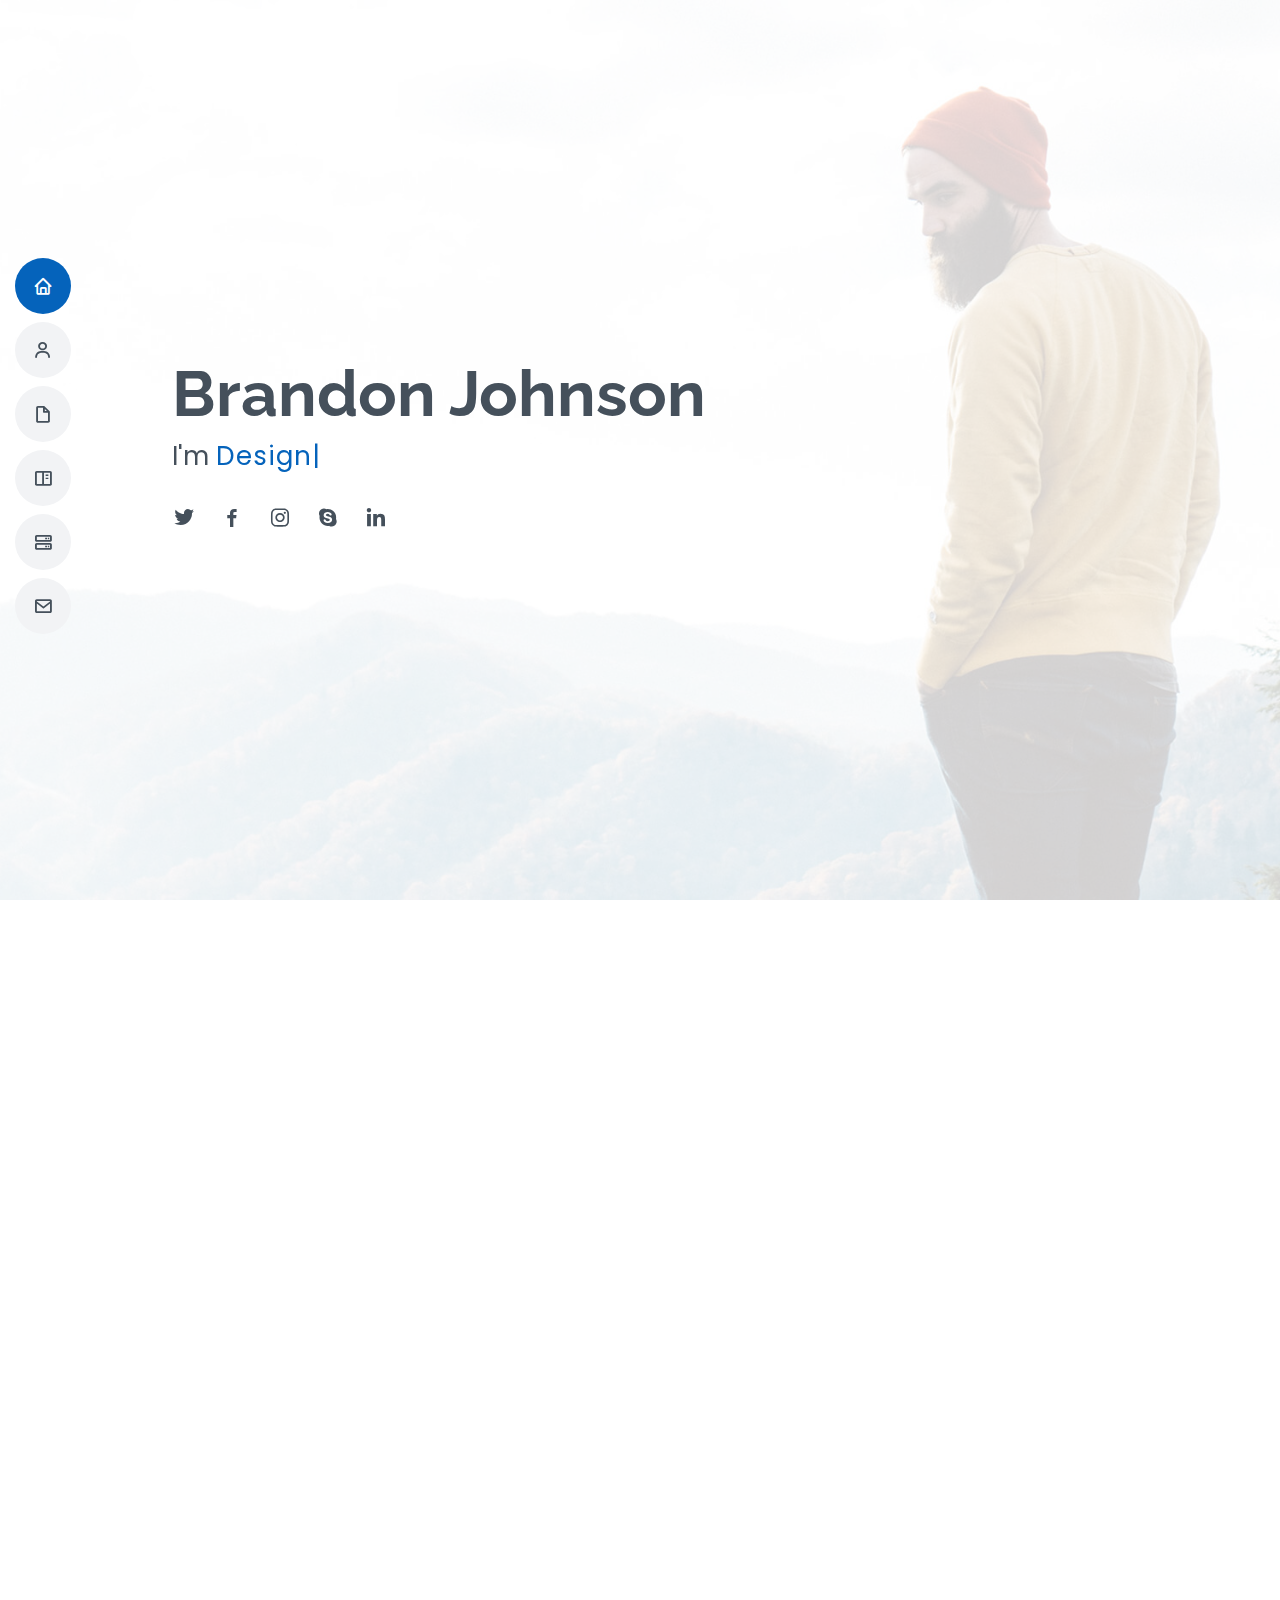
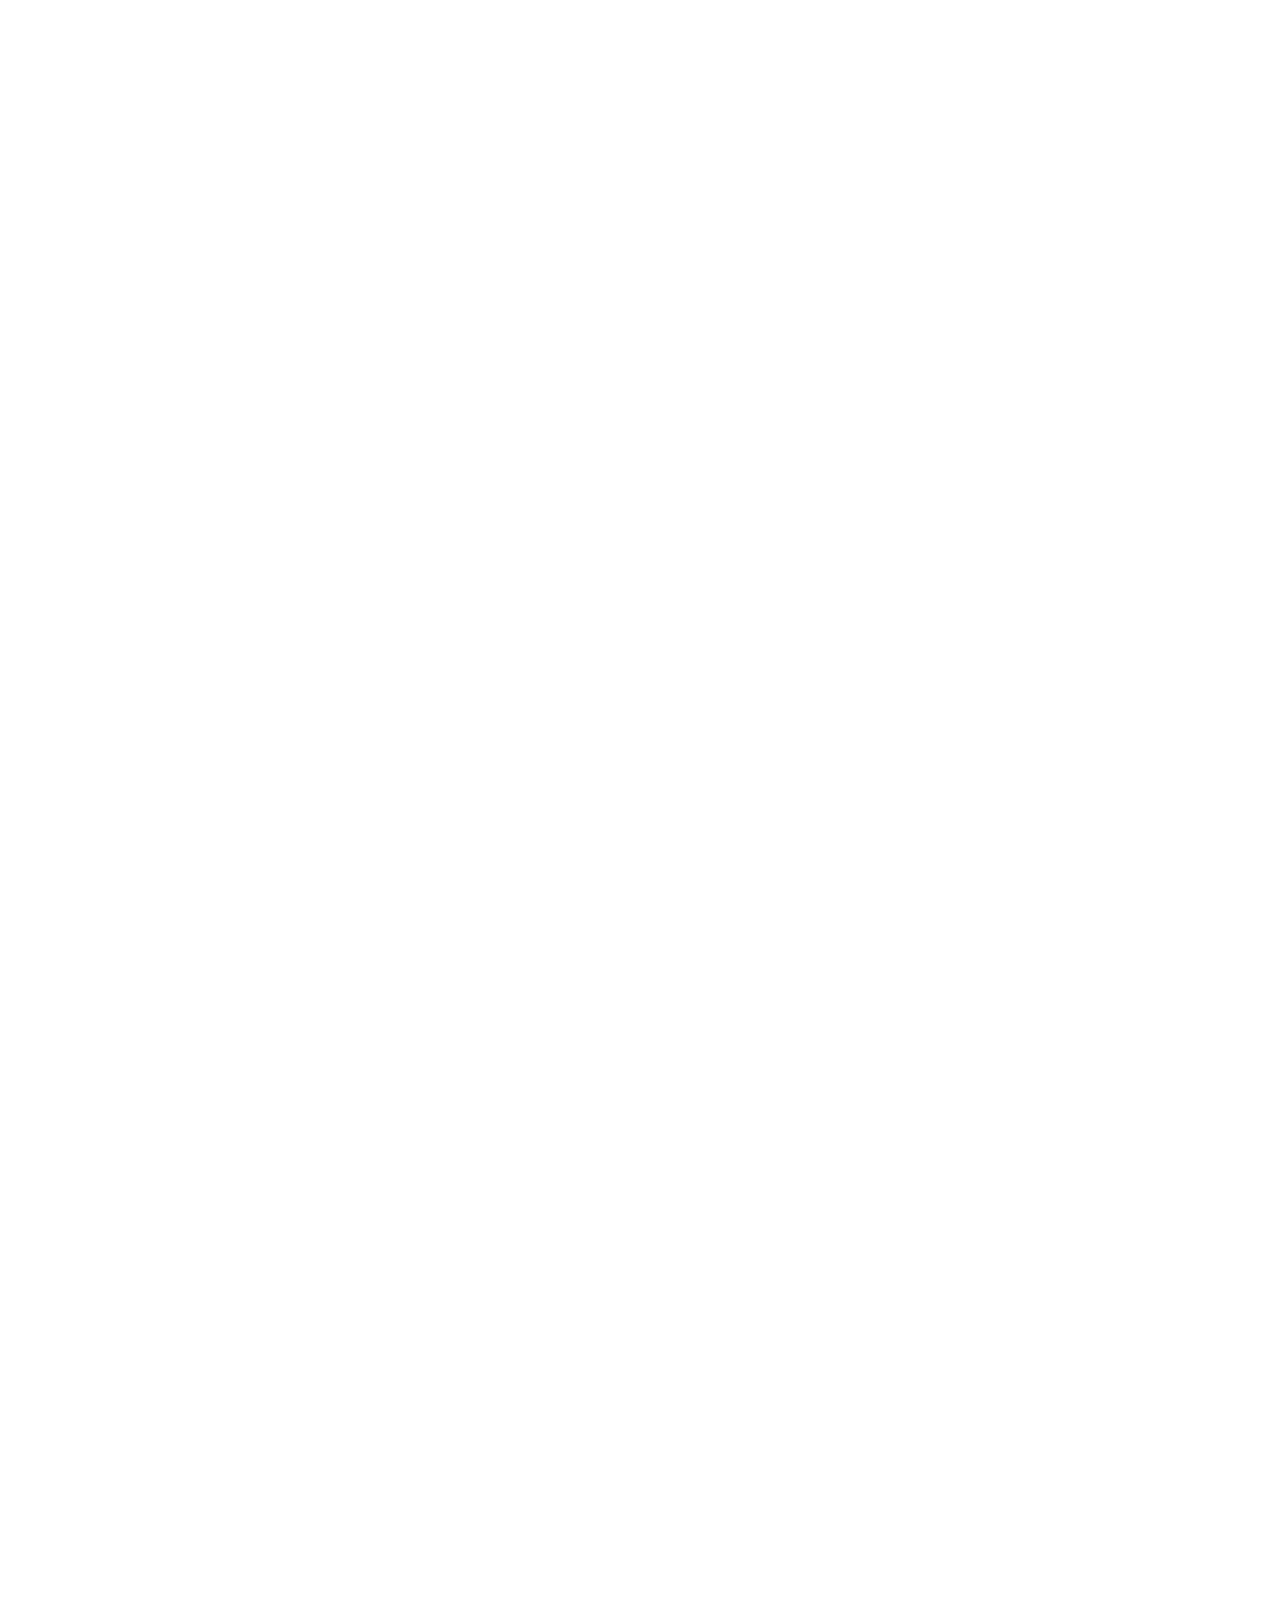
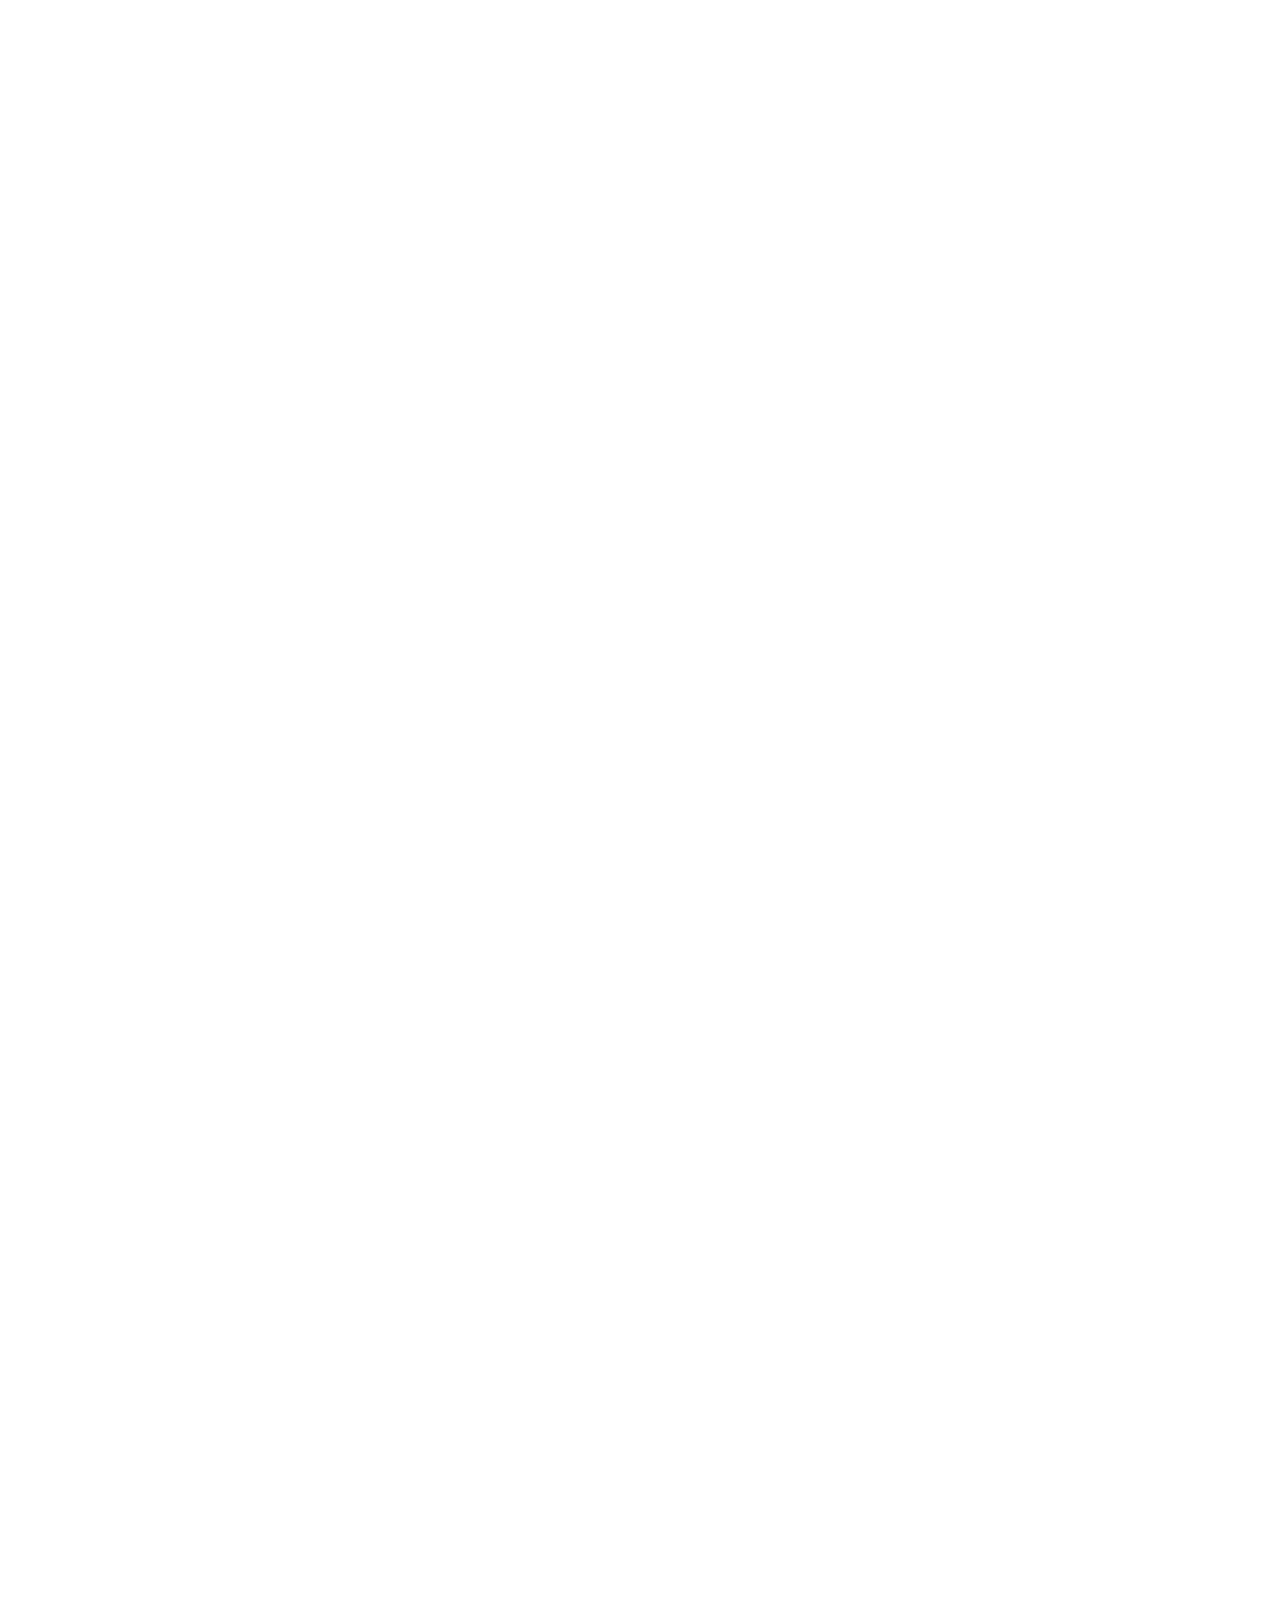
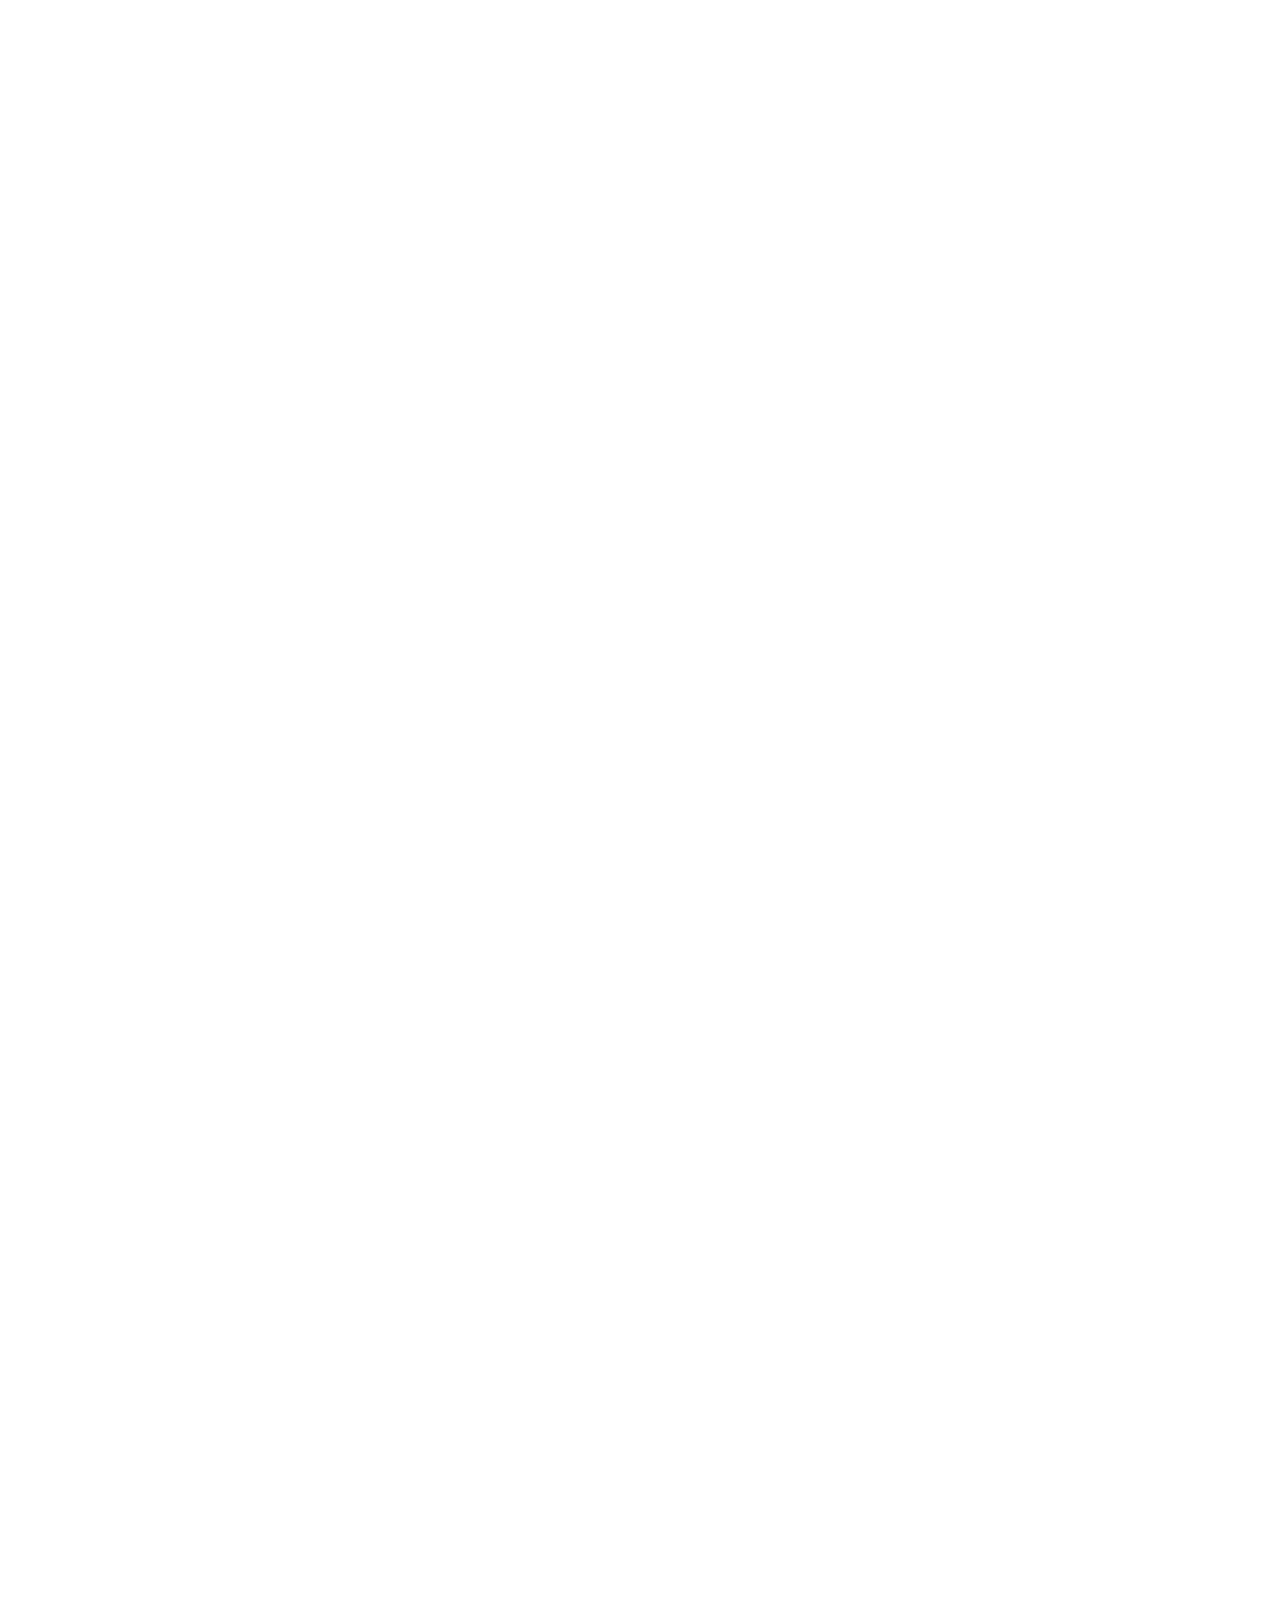
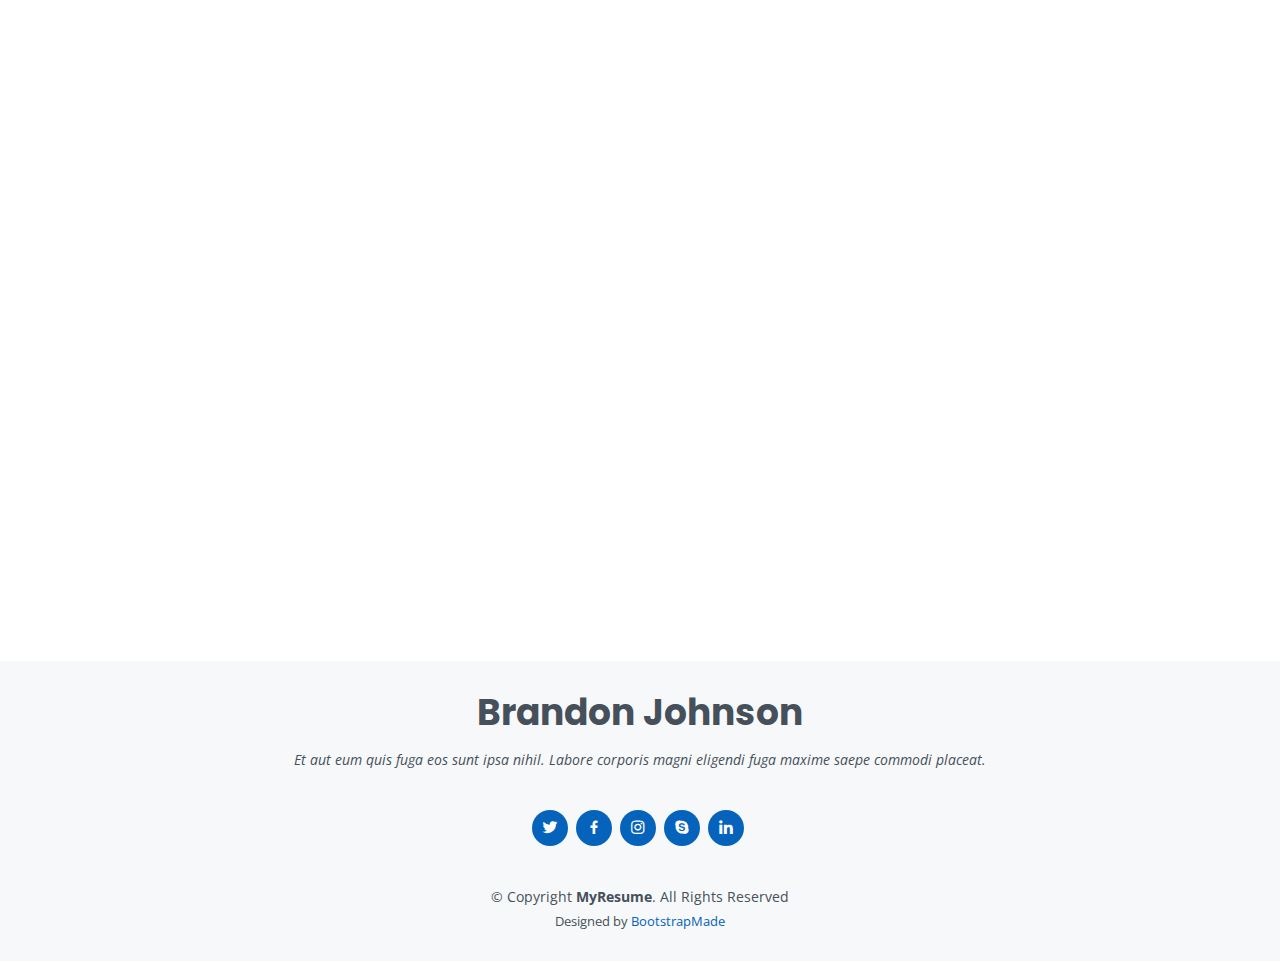
<file: MyResume/index.html>
<!DOCTYPE html>
<html lang="en">

<head>
  <meta charset="utf-8">
  <meta content="width=device-width, initial-scale=1.0" name="viewport">

  <title>MyResume Bootstrap Template - Index</title>
  <meta content="" name="description">
  <meta content="" name="keywords">

  <!-- Favicons -->
  <link href="assets/img/favicon.png" rel="icon">
  <link href="assets/img/apple-touch-icon.png" rel="apple-touch-icon">

  <!-- Google Fonts -->
  <link href="https://fonts.googleapis.com/css?family=Open+Sans:300,300i,400,400i,600,600i,700,700i|Raleway:300,300i,400,400i,500,500i,600,600i,700,700i|Poppins:300,300i,400,400i,500,500i,600,600i,700,700i" rel="stylesheet">

  <!-- Vendor CSS Files -->
  <link href="assets/vendor/aos/aos.css" rel="stylesheet">
  <link href="assets/vendor/bootstrap/css/bootstrap.min.css" rel="stylesheet">
  <link href="assets/vendor/bootstrap-icons/bootstrap-icons.css" rel="stylesheet">
  <link href="assets/vendor/boxicons/css/boxicons.min.css" rel="stylesheet">
  <link href="assets/vendor/glightbox/css/glightbox.min.css" rel="stylesheet">
  <link href="assets/vendor/swiper/swiper-bundle.min.css" rel="stylesheet">

  <!-- Template Main CSS File -->
  <link href="assets/css/style.css" rel="stylesheet">

  <!-- =======================================================
  * Template Name: MyResume - v4.7.0
  * Template URL: https://bootstrapmade.com/free-html-bootstrap-template-my-resume/
  * Author: BootstrapMade.com
  * License: https://bootstrapmade.com/license/
  ======================================================== -->
</head>

<body>

  <!-- ======= Mobile nav toggle button ======= -->
  <!-- <button type="button" class="mobile-nav-toggle d-xl-none"><i class="bi bi-list mobile-nav-toggle"></i></button> -->
  <i class="bi bi-list mobile-nav-toggle d-xl-none"></i>
  <!-- ======= Header ======= -->
  <header id="header" class="d-flex flex-column justify-content-center">

    <nav id="navbar" class="navbar nav-menu">
      <ul>
        <li><a href="#hero" class="nav-link scrollto active"><i class="bx bx-home"></i> <span>Home</span></a></li>
        <li><a href="#about" class="nav-link scrollto"><i class="bx bx-user"></i> <span>About</span></a></li>
        <li><a href="#resume" class="nav-link scrollto"><i class="bx bx-file-blank"></i> <span>Resume</span></a></li>
        <li><a href="#portfolio" class="nav-link scrollto"><i class="bx bx-book-content"></i> <span>Portfolio</span></a></li>
        <li><a href="#services" class="nav-link scrollto"><i class="bx bx-server"></i> <span>Services</span></a></li>
        <li><a href="#contact" class="nav-link scrollto"><i class="bx bx-envelope"></i> <span>Contact</span></a></li>
      </ul>
    </nav><!-- .nav-menu -->

  </header><!-- End Header -->

  <!-- ======= Hero Section ======= -->
  <section id="hero" class="d-flex flex-column justify-content-center">
    <div class="container" data-aos="zoom-in" data-aos-delay="100">
      <h1>Brandon Johnson</h1>
      <p>I'm <span class="typed" data-typed-items="Designer, Developer, Freelancer, Photographer"></span></p>
      <div class="social-links">
        <a href="#" class="twitter"><i class="bx bxl-twitter"></i></a>
        <a href="#" class="facebook"><i class="bx bxl-facebook"></i></a>
        <a href="#" class="instagram"><i class="bx bxl-instagram"></i></a>
        <a href="#" class="google-plus"><i class="bx bxl-skype"></i></a>
        <a href="#" class="linkedin"><i class="bx bxl-linkedin"></i></a>
      </div>
    </div>
  </section><!-- End Hero -->

  <main id="main">

    <!-- ======= About Section ======= -->
    <section id="about" class="about">
      <div class="container" data-aos="fade-up">

        <div class="section-title">
          <h2>About</h2>
          <p>Magnam dolores commodi suscipit. Necessitatibus eius consequatur ex aliquid fuga eum quidem. Sit sint consectetur velit. Quisquam quos quisquam cupiditate. Et nemo qui impedit suscipit alias ea. Quia fugiat sit in iste officiis commodi quidem hic quas.</p>
        </div>

        <div class="row">
          <div class="col-lg-4">
            <img src="assets/img/profile-img.jpg" class="img-fluid" alt="">
          </div>
          <div class="col-lg-8 pt-4 pt-lg-0 content">
            <h3>UI/UX Designer &amp; Web Developer.</h3>
            <p class="fst-italic">
              Lorem ipsum dolor sit amet, consectetur adipiscing elit, sed do eiusmod tempor incididunt ut labore et dolore
              magna aliqua.
            </p>
            <div class="row">
              <div class="col-lg-6">
                <ul>
                  <li><i class="bi bi-chevron-right"></i> <strong>Birthday:</strong> <span>1 May 1995</span></li>
                  <li><i class="bi bi-chevron-right"></i> <strong>Website:</strong> <span>www.example.com</span></li>
                  <li><i class="bi bi-chevron-right"></i> <strong>Phone:</strong> <span>+123 456 7890</span></li>
                  <li><i class="bi bi-chevron-right"></i> <strong>City:</strong> <span>New York, USA</span></li>
                </ul>
              </div>
              <div class="col-lg-6">
                <ul>
                  <li><i class="bi bi-chevron-right"></i> <strong>Age:</strong> <span>30</span></li>
                  <li><i class="bi bi-chevron-right"></i> <strong>Degree:</strong> <span>Master</span></li>
                  <li><i class="bi bi-chevron-right"></i> <strong>PhEmailone:</strong> <span>email@example.com</span></li>
                  <li><i class="bi bi-chevron-right"></i> <strong>Freelance:</strong> <span>Available</span></li>
                </ul>
              </div>
            </div>
            <p>
              Officiis eligendi itaque labore et dolorum mollitia officiis optio vero. Quisquam sunt adipisci omnis et ut. Nulla accusantium dolor incidunt officia tempore. Et eius omnis.
              Cupiditate ut dicta maxime officiis quidem quia. Sed et consectetur qui quia repellendus itaque neque. Aliquid amet quidem ut quaerat cupiditate. Ab et eum qui repellendus omnis culpa magni laudantium dolores.
            </p>
          </div>
        </div>

      </div>
    </section><!-- End About Section -->

    <!-- ======= Facts Section ======= -->
    <section id="facts" class="facts">
      <div class="container" data-aos="fade-up">

        <div class="section-title">
          <h2>Facts</h2>
          <p>Magnam dolores commodi suscipit. Necessitatibus eius consequatur ex aliquid fuga eum quidem. Sit sint consectetur velit. Quisquam quos quisquam cupiditate. Et nemo qui impedit suscipit alias ea. Quia fugiat sit in iste officiis commodi quidem hic quas.</p>
        </div>

        <div class="row">

          <div class="col-lg-3 col-md-6">
            <div class="count-box">
              <i class="bi bi-emoji-smile"></i>
              <span data-purecounter-start="0" data-purecounter-end="232" data-purecounter-duration="1" class="purecounter"></span>
              <p>Happy Clients</p>
            </div>
          </div>

          <div class="col-lg-3 col-md-6 mt-5 mt-md-0">
            <div class="count-box">
              <i class="bi bi-journal-richtext"></i>
              <span data-purecounter-start="0" data-purecounter-end="521" data-purecounter-duration="1" class="purecounter"></span>
              <p>Projects</p>
            </div>
          </div>

          <div class="col-lg-3 col-md-6 mt-5 mt-lg-0">
            <div class="count-box">
              <i class="bi bi-headset"></i>
              <span data-purecounter-start="0" data-purecounter-end="1463" data-purecounter-duration="1" class="purecounter"></span>
              <p>Hours Of Support</p>
            </div>
          </div>

          <div class="col-lg-3 col-md-6 mt-5 mt-lg-0">
            <div class="count-box">
              <i class="bi bi-award"></i>
              <span data-purecounter-start="0" data-purecounter-end="25" data-purecounter-duration="1" class="purecounter"></span>
              <p>Awards</p>
            </div>
          </div>

        </div>

      </div>
    </section><!-- End Facts Section -->

    <!-- ======= Skills Section ======= -->
    <section id="skills" class="skills section-bg">
      <div class="container" data-aos="fade-up">

        <div class="section-title">
          <h2>Skills</h2>
          <p>Magnam dolores commodi suscipit. Necessitatibus eius consequatur ex aliquid fuga eum quidem. Sit sint consectetur velit. Quisquam quos quisquam cupiditate. Et nemo qui impedit suscipit alias ea. Quia fugiat sit in iste officiis commodi quidem hic quas.</p>
        </div>

        <div class="row skills-content">

          <div class="col-lg-6">

            <div class="progress">
              <span class="skill">HTML <i class="val">100%</i></span>
              <div class="progress-bar-wrap">
                <div class="progress-bar" role="progressbar" aria-valuenow="100" aria-valuemin="0" aria-valuemax="100"></div>
              </div>
            </div>

            <div class="progress">
              <span class="skill">CSS <i class="val">90%</i></span>
              <div class="progress-bar-wrap">
                <div class="progress-bar" role="progressbar" aria-valuenow="90" aria-valuemin="0" aria-valuemax="100"></div>
              </div>
            </div>

            <div class="progress">
              <span class="skill">JavaScript <i class="val">75%</i></span>
              <div class="progress-bar-wrap">
                <div class="progress-bar" role="progressbar" aria-valuenow="75" aria-valuemin="0" aria-valuemax="100"></div>
              </div>
            </div>

          </div>

          <div class="col-lg-6">

            <div class="progress">
              <span class="skill">PHP <i class="val">80%</i></span>
              <div class="progress-bar-wrap">
                <div class="progress-bar" role="progressbar" aria-valuenow="80" aria-valuemin="0" aria-valuemax="100"></div>
              </div>
            </div>

            <div class="progress">
              <span class="skill">WordPress/CMS <i class="val">90%</i></span>
              <div class="progress-bar-wrap">
                <div class="progress-bar" role="progressbar" aria-valuenow="90" aria-valuemin="0" aria-valuemax="100"></div>
              </div>
            </div>

            <div class="progress">
              <span class="skill">Photoshop <i class="val">55%</i></span>
              <div class="progress-bar-wrap">
                <div class="progress-bar" role="progressbar" aria-valuenow="55" aria-valuemin="0" aria-valuemax="100"></div>
              </div>
            </div>

          </div>

        </div>

      </div>
    </section><!-- End Skills Section -->

    <!-- ======= Resume Section ======= -->
    <section id="resume" class="resume">
      <div class="container" data-aos="fade-up">

        <div class="section-title">
          <h2>Resume</h2>
          <p>Magnam dolores commodi suscipit. Necessitatibus eius consequatur ex aliquid fuga eum quidem. Sit sint consectetur velit. Quisquam quos quisquam cupiditate. Et nemo qui impedit suscipit alias ea. Quia fugiat sit in iste officiis commodi quidem hic quas.</p>
        </div>

        <div class="row">
          <div class="col-lg-6">
            <h3 class="resume-title">Sumary</h3>
            <div class="resume-item pb-0">
              <h4>Brandon Johnson</h4>
              <p><em>Innovative and deadline-driven Graphic Designer with 3+ years of experience designing and developing user-centered digital/print marketing material from initial concept to final, polished deliverable.</em></p>
              <ul>
                <li>Portland par 127,Orlando, FL</li>
                <li>(123) 456-7891</li>
                <li>alice.barkley@example.com</li>
              </ul>
            </div>

            <h3 class="resume-title">Education</h3>
            <div class="resume-item">
              <h4>Master of Fine Arts &amp; Graphic Design</h4>
              <h5>2015 - 2016</h5>
              <p><em>Rochester Institute of Technology, Rochester, NY</em></p>
              <p>Qui deserunt veniam. Et sed aliquam labore tempore sed quisquam iusto autem sit. Ea vero voluptatum qui ut dignissimos deleniti nerada porti sand markend</p>
            </div>
            <div class="resume-item">
              <h4>Bachelor of Fine Arts &amp; Graphic Design</h4>
              <h5>2010 - 2014</h5>
              <p><em>Rochester Institute of Technology, Rochester, NY</em></p>
              <p>Quia nobis sequi est occaecati aut. Repudiandae et iusto quae reiciendis et quis Eius vel ratione eius unde vitae rerum voluptates asperiores voluptatem Earum molestiae consequatur neque etlon sader mart dila</p>
            </div>
          </div>
          <div class="col-lg-6">
            <h3 class="resume-title">Professional Experience</h3>
            <div class="resume-item">
              <h4>Senior graphic design specialist</h4>
              <h5>2019 - Present</h5>
              <p><em>Experion, New York, NY </em></p>
              <ul>
                <li>Lead in the design, development, and implementation of the graphic, layout, and production communication materials</li>
                <li>Delegate tasks to the 7 members of the design team and provide counsel on all aspects of the project. </li>
                <li>Supervise the assessment of all graphic materials in order to ensure quality and accuracy of the design</li>
                <li>Oversee the efficient use of production project budgets ranging from $2,000 - $25,000</li>
              </ul>
            </div>
            <div class="resume-item">
              <h4>Graphic design specialist</h4>
              <h5>2017 - 2018</h5>
              <p><em>Stepping Stone Advertising, New York, NY</em></p>
              <ul>
                <li>Developed numerous marketing programs (logos, brochures,infographics, presentations, and advertisements).</li>
                <li>Managed up to 5 projects or tasks at a given time while under pressure</li>
                <li>Recommended and consulted with clients on the most appropriate graphic design</li>
                <li>Created 4+ design presentations and proposals a month for clients and account managers</li>
              </ul>
            </div>
          </div>
        </div>

      </div>
    </section><!-- End Resume Section -->

    <!-- ======= Portfolio Section ======= -->
    <section id="portfolio" class="portfolio section-bg">
      <div class="container" data-aos="fade-up">

        <div class="section-title">
          <h2>Portfolio</h2>
          <p>Magnam dolores commodi suscipit. Necessitatibus eius consequatur ex aliquid fuga eum quidem. Sit sint consectetur velit. Quisquam quos quisquam cupiditate. Et nemo qui impedit suscipit alias ea. Quia fugiat sit in iste officiis commodi quidem hic quas.</p>
        </div>

        <div class="row">
          <div class="col-lg-12 d-flex justify-content-center" data-aos="fade-up" data-aos-delay="100">
            <ul id="portfolio-flters">
              <li data-filter="*" class="filter-active">All</li>
              <li data-filter=".filter-app">App</li>
              <li data-filter=".filter-card">Card</li>
              <li data-filter=".filter-web">Web</li>
            </ul>
          </div>
        </div>

        <div class="row portfolio-container" data-aos="fade-up" data-aos-delay="200">

          <div class="col-lg-4 col-md-6 portfolio-item filter-app">
            <div class="portfolio-wrap">
              <img src="assets/img/portfolio/portfolio-1.jpg" class="img-fluid" alt="">
              <div class="portfolio-info">
                <h4>App 1</h4>
                <p>App</p>
                <div class="portfolio-links">
                  <a href="assets/img/portfolio/portfolio-1.jpg" data-gallery="portfolioGallery" class="portfolio-lightbox" title="App 1"><i class="bx bx-plus"></i></a>
                  <a href="portfolio-details.html" class="portfolio-details-lightbox" data-glightbox="type: external" title="Portfolio Details"><i class="bx bx-link"></i></a>
                </div>
              </div>
            </div>
          </div>

          <div class="col-lg-4 col-md-6 portfolio-item filter-web">
            <div class="portfolio-wrap">
              <img src="assets/img/portfolio/portfolio-2.jpg" class="img-fluid" alt="">
              <div class="portfolio-info">
                <h4>Web 3</h4>
                <p>Web</p>
                <div class="portfolio-links">
                  <a href="assets/img/portfolio/portfolio-2.jpg" data-gallery="portfolioGallery" class="portfolio-lightbox" title="Web 3"><i class="bx bx-plus"></i></a>
                  <a href="portfolio-details.html" class="portfolio-details-lightbox" data-glightbox="type: external" title="Portfolio Details"><i class="bx bx-link"></i></a>
                </div>
              </div>
            </div>
          </div>

          <div class="col-lg-4 col-md-6 portfolio-item filter-app">
            <div class="portfolio-wrap">
              <img src="assets/img/portfolio/portfolio-3.jpg" class="img-fluid" alt="">
              <div class="portfolio-info">
                <h4>App 2</h4>
                <p>App</p>
                <div class="portfolio-links">
                  <a href="assets/img/portfolio/portfolio-3.jpg" data-gallery="portfolioGallery" class="portfolio-lightbox" title="App 2"><i class="bx bx-plus"></i></a>
                  <a href="portfolio-details.html" class="portfolio-details-lightbox" data-glightbox="type: external" title="Portfolio Details"><i class="bx bx-link"></i></a>
                </div>
              </div>
            </div>
          </div>

          <div class="col-lg-4 col-md-6 portfolio-item filter-card">
            <div class="portfolio-wrap">
              <img src="assets/img/portfolio/portfolio-4.jpg" class="img-fluid" alt="">
              <div class="portfolio-info">
                <h4>Card 2</h4>
                <p>Card</p>
                <div class="portfolio-links">
                  <a href="assets/img/portfolio/portfolio-4.jpg" data-gallery="portfolioGallery" class="portfolio-lightbox" title="Card 2"><i class="bx bx-plus"></i></a>
                  <a href="portfolio-details.html" class="portfolio-details-lightbox" data-glightbox="type: external" title="Portfolio Details"><i class="bx bx-link"></i></a>
                </div>
              </div>
            </div>
          </div>

          <div class="col-lg-4 col-md-6 portfolio-item filter-web">
            <div class="portfolio-wrap">
              <img src="assets/img/portfolio/portfolio-5.jpg" class="img-fluid" alt="">
              <div class="portfolio-info">
                <h4>Web 2</h4>
                <p>Web</p>
                <div class="portfolio-links">
                  <a href="assets/img/portfolio/portfolio-5.jpg" data-gallery="portfolioGallery" class="portfolio-lightbox" title="Web 2"><i class="bx bx-plus"></i></a>
                  <a href="portfolio-details.html" class="portfolio-details-lightbox" data-glightbox="type: external" title="Portfolio Details"><i class="bx bx-link"></i></a>
                </div>
              </div>
            </div>
          </div>

          <div class="col-lg-4 col-md-6 portfolio-item filter-app">
            <div class="portfolio-wrap">
              <img src="assets/img/portfolio/portfolio-6.jpg" class="img-fluid" alt="">
              <div class="portfolio-info">
                <h4>App 3</h4>
                <p>App</p>
                <div class="portfolio-links">
                  <a href="assets/img/portfolio/portfolio-6.jpg" data-gallery="portfolioGallery" class="portfolio-lightbox" title="App 3"><i class="bx bx-plus"></i></a>
                  <a href="portfolio-details.html" class="portfolio-details-lightbox" data-glightbox="type: external" title="Portfolio Details"><i class="bx bx-link"></i></a>
                </div>
              </div>
            </div>
          </div>

          <div class="col-lg-4 col-md-6 portfolio-item filter-card">
            <div class="portfolio-wrap">
              <img src="assets/img/portfolio/portfolio-7.jpg" class="img-fluid" alt="">
              <div class="portfolio-info">
                <h4>Card 1</h4>
                <p>Card</p>
                <div class="portfolio-links">
                  <a href="assets/img/portfolio/portfolio-7.jpg" data-gallery="portfolioGallery" class="portfolio-lightbox" title="Card 1"><i class="bx bx-plus"></i></a>
                  <a href="portfolio-details.html" class="portfolio-details-lightbox" data-glightbox="type: external" title="Portfolio Details"><i class="bx bx-link"></i></a>
                </div>
              </div>
            </div>
          </div>

          <div class="col-lg-4 col-md-6 portfolio-item filter-card">
            <div class="portfolio-wrap">
              <img src="assets/img/portfolio/portfolio-8.jpg" class="img-fluid" alt="">
              <div class="portfolio-info">
                <h4>Card 3</h4>
                <p>Card</p>
                <div class="portfolio-links">
                  <a href="assets/img/portfolio/portfolio-8.jpg" data-gallery="portfolioGallery" class="portfolio-lightbox" title="Card 3"><i class="bx bx-plus"></i></a>
                  <a href="portfolio-details.html" class="portfolio-details-lightbox" data-glightbox="type: external" title="Portfolio Details"><i class="bx bx-link"></i></a>
                </div>
              </div>
            </div>
          </div>

          <div class="col-lg-4 col-md-6 portfolio-item filter-web">
            <div class="portfolio-wrap">
              <img src="assets/img/portfolio/portfolio-9.jpg" class="img-fluid" alt="">
              <div class="portfolio-info">
                <h4>Web 3</h4>
                <p>Web</p>
                <div class="portfolio-links">
                  <a href="assets/img/portfolio/portfolio-9.jpg" data-gallery="portfolioGallery" class="portfolio-lightbox" title="Web 3"><i class="bx bx-plus"></i></a>
                  <a href="portfolio-details.html" class="portfolio-details-lightbox" data-glightbox="type: external" title="Portfolio Details"><i class="bx bx-link"></i></a>
                </div>
              </div>
            </div>
          </div>

        </div>

      </div>
    </section><!-- End Portfolio Section -->

    <!-- ======= Services Section ======= -->
    <section id="services" class="services">
      <div class="container" data-aos="fade-up">

        <div class="section-title">
          <h2>Services</h2>
          <p>Magnam dolores commodi suscipit. Necessitatibus eius consequatur ex aliquid fuga eum quidem. Sit sint consectetur velit. Quisquam quos quisquam cupiditate. Et nemo qui impedit suscipit alias ea. Quia fugiat sit in iste officiis commodi quidem hic quas.</p>
        </div>

        <div class="row">

          <div class="col-lg-4 col-md-6 d-flex align-items-stretch" data-aos="zoom-in" data-aos-delay="100">
            <div class="icon-box iconbox-blue">
              <div class="icon">
                <svg width="100" height="100" viewBox="0 0 600 600" xmlns="http://www.w3.org/2000/svg">
                  <path stroke="none" stroke-width="0" fill="#f5f5f5" d="M300,521.0016835830174C376.1290562159157,517.8887921683347,466.0731472004068,529.7835943286574,510.70327084640275,468.03025145048787C554.3714126377745,407.6079735673963,508.03601936045806,328.9844924480964,491.2728898941984,256.3432110539036C474.5976632858925,184.082847569629,479.9380746630129,96.60480741107993,416.23090153303,58.64404602377083C348.86323505073057,18.502131276798302,261.93793281208167,40.57373210992963,193.5410806939664,78.93577620505333C130.42746243093433,114.334589627462,98.30271207620316,179.96522072025542,76.75703585869454,249.04625023123273C51.97151888228291,328.5150500222984,13.704378332031375,421.85034740162234,66.52175969318436,486.19268352777647C119.04800174914682,550.1803526380478,217.28368757567262,524.383925680826,300,521.0016835830174"></path>
                </svg>
                <i class="bx bxl-dribbble"></i>
              </div>
              <h4><a href="">Lorem Ipsum</a></h4>
              <p>Voluptatum deleniti atque corrupti quos dolores et quas molestias excepturi</p>
            </div>
          </div>

          <div class="col-lg-4 col-md-6 d-flex align-items-stretch mt-4 mt-md-0" data-aos="zoom-in" data-aos-delay="200">
            <div class="icon-box iconbox-orange ">
              <div class="icon">
                <svg width="100" height="100" viewBox="0 0 600 600" xmlns="http://www.w3.org/2000/svg">
                  <path stroke="none" stroke-width="0" fill="#f5f5f5" d="M300,582.0697525312426C382.5290701553225,586.8405444964366,449.9789794690241,525.3245884688669,502.5850820975895,461.55621195738473C556.606425686781,396.0723002908107,615.8543463187945,314.28637112970534,586.6730223649479,234.56875336149918C558.9533121215079,158.8439757836574,454.9685369536778,164.00468322053177,381.49747125262974,130.76875717737553C312.15926192815925,99.40240125094834,248.97055460311594,18.661163978235184,179.8680185752513,50.54337015887873C110.5421016452524,82.52863877960104,119.82277516462835,180.83849132639028,109.12597500060166,256.43424936330496C100.08760227029461,320.3096726198365,92.17705696193138,384.0621239912766,124.79988738764834,439.7174275375508C164.83382741302287,508.01625554203684,220.96474134820875,577.5009287672846,300,582.0697525312426"></path>
                </svg>
                <i class="bx bx-file"></i>
              </div>
              <h4><a href="">Sed Perspiciatis</a></h4>
              <p>Duis aute irure dolor in reprehenderit in voluptate velit esse cillum dolore</p>
            </div>
          </div>

          <div class="col-lg-4 col-md-6 d-flex align-items-stretch mt-4 mt-lg-0" data-aos="zoom-in" data-aos-delay="300">
            <div class="icon-box iconbox-pink">
              <div class="icon">
                <svg width="100" height="100" viewBox="0 0 600 600" xmlns="http://www.w3.org/2000/svg">
                  <path stroke="none" stroke-width="0" fill="#f5f5f5" d="M300,541.5067337569781C382.14930387511276,545.0595476570109,479.8736841581634,548.3450877840088,526.4010558755058,480.5488172755941C571.5218469581645,414.80211281144784,517.5187510058486,332.0715597781072,496.52539010469104,255.14436215662573C477.37192572678356,184.95920475031193,473.57363656557914,105.61284051026155,413.0603344069578,65.22779650032875C343.27470386102294,18.654635553484475,251.2091493199835,5.337323636656869,175.0934190732945,40.62881213300186C97.87086631185822,76.43348514350839,51.98124368387456,156.15599469081315,36.44837278890362,239.84606092416172C21.716077023791087,319.22268207091537,43.775223500013084,401.1760424656574,96.891909868211,461.97329694683043C147.22146801428983,519.5804099606455,223.5754009179313,538.201503339737,300,541.5067337569781"></path>
                </svg>
                <i class="bx bx-tachometer"></i>
              </div>
              <h4><a href="">Magni Dolores</a></h4>
              <p>Excepteur sint occaecat cupidatat non proident, sunt in culpa qui officia</p>
            </div>
          </div>

          <div class="col-lg-4 col-md-6 d-flex align-items-stretch mt-4" data-aos="zoom-in" data-aos-delay="100">
            <div class="icon-box iconbox-yellow">
              <div class="icon">
                <svg width="100" height="100" viewBox="0 0 600 600" xmlns="http://www.w3.org/2000/svg">
                  <path stroke="none" stroke-width="0" fill="#f5f5f5" d="M300,503.46388370962813C374.79870501325706,506.71871716319447,464.8034551963731,527.1746412648533,510.4981551193396,467.86667711651364C555.9287308511215,408.9015244558933,512.6030010748507,327.5744911775523,490.211057578863,256.5855673507754C471.097692560561,195.9906835881958,447.69079081568157,138.11976852964426,395.19560036434837,102.3242989838813C329.3053358748298,57.3949838291264,248.02791733380457,8.279543830951368,175.87071277845988,42.242879143198664C103.41431057327972,76.34704239035025,93.79494320519305,170.9812938413882,81.28167332365135,250.07896920659033C70.17666984294237,320.27484674793965,64.84698225790005,396.69656628748305,111.28512138212992,450.4950937839243C156.20124167950087,502.5303643271138,231.32542653798444,500.4755392045468,300,503.46388370962813"></path>
                </svg>
                <i class="bx bx-layer"></i>
              </div>
              <h4><a href="">Nemo Enim</a></h4>
              <p>At vero eos et accusamus et iusto odio dignissimos ducimus qui blanditiis</p>
            </div>
          </div>

          <div class="col-lg-4 col-md-6 d-flex align-items-stretch mt-4" data-aos="zoom-in" data-aos-delay="200">
            <div class="icon-box iconbox-red">
              <div class="icon">
                <svg width="100" height="100" viewBox="0 0 600 600" xmlns="http://www.w3.org/2000/svg">
                  <path stroke="none" stroke-width="0" fill="#f5f5f5" d="M300,532.3542879108572C369.38199826031484,532.3153073249985,429.10787420159085,491.63046689027357,474.5244479745417,439.17860296908856C522.8885846962883,383.3225815378663,569.1668002868075,314.3205725914397,550.7432151929288,242.7694973846089C532.6665558377875,172.5657663291529,456.2379748765914,142.6223662098291,390.3689995646985,112.34683881706744C326.66090330228417,83.06452184765237,258.84405631176094,53.51806209861945,193.32584062364296,78.48882559362697C121.61183558270385,105.82097193414197,62.805066853699245,167.19869350419734,48.57481801355237,242.6138429142374C34.843463184063346,315.3850353017275,76.69343916112496,383.4422959591041,125.22947124332185,439.3748458443577C170.7312796277747,491.8107796887764,230.57421082200815,532.3932930995766,300,532.3542879108572"></path>
                </svg>
                <i class="bx bx-slideshow"></i>
              </div>
              <h4><a href="">Dele Cardo</a></h4>
              <p>Quis consequatur saepe eligendi voluptatem consequatur dolor consequuntur</p>
            </div>
          </div>

          <div class="col-lg-4 col-md-6 d-flex align-items-stretch mt-4" data-aos="zoom-in" data-aos-delay="300">
            <div class="icon-box iconbox-teal">
              <div class="icon">
                <svg width="100" height="100" viewBox="0 0 600 600" xmlns="http://www.w3.org/2000/svg">
                  <path stroke="none" stroke-width="0" fill="#f5f5f5" d="M300,566.797414625762C385.7384707136149,576.1784315230908,478.7894351017131,552.8928747891023,531.9192734346935,484.94944893311C584.6109503024035,417.5663521118492,582.489472248146,322.67544863468447,553.9536738515405,242.03673114598146C529.1557734026468,171.96086150256528,465.24506316201064,127.66468636344209,395.9583748389544,100.7403814666027C334.2173773831606,76.7482773500951,269.4350130405921,84.62216499799875,207.1952322260088,107.2889140133804C132.92018162631612,134.33871894543012,41.79353780512637,160.00259165414826,22.644507872594943,236.69541883565114C3.319112789854554,314.0945973066697,72.72355303640163,379.243833228382,124.04198916343866,440.3218312028393C172.9286146004772,498.5055451809895,224.45579914871206,558.5317968840102,300,566.797414625762"></path>
                </svg>
                <i class="bx bx-arch"></i>
              </div>
              <h4><a href="">Divera Don</a></h4>
              <p>Modi nostrum vel laborum. Porro fugit error sit minus sapiente sit aspernatur</p>
            </div>
          </div>

        </div>

      </div>
    </section><!-- End Services Section -->

    <!-- ======= Testimonials Section ======= -->
    <section id="testimonials" class="testimonials section-bg">
      <div class="container" data-aos="fade-up">

        <div class="section-title">
          <h2>Testimonials</h2>
        </div>

        <div class="testimonials-slider swiper" data-aos="fade-up" data-aos-delay="100">
          <div class="swiper-wrapper">

            <div class="swiper-slide">
              <div class="testimonial-item">
                <img src="assets/img/testimonials/testimonials-1.jpg" class="testimonial-img" alt="">
                <h3>Saul Goodman</h3>
                <h4>Ceo &amp; Founder</h4>
                <p>
                  <i class="bx bxs-quote-alt-left quote-icon-left"></i>
                  Proin iaculis purus consequat sem cure digni ssim donec porttitora entum suscipit rhoncus. Accusantium quam, ultricies eget id, aliquam eget nibh et. Maecen aliquam, risus at semper.
                  <i class="bx bxs-quote-alt-right quote-icon-right"></i>
                </p>
              </div>
            </div><!-- End testimonial item -->

            <div class="swiper-slide">
              <div class="testimonial-item">
                <img src="assets/img/testimonials/testimonials-2.jpg" class="testimonial-img" alt="">
                <h3>Sara Wilsson</h3>
                <h4>Designer</h4>
                <p>
                  <i class="bx bxs-quote-alt-left quote-icon-left"></i>
                  Export tempor illum tamen malis malis eram quae irure esse labore quem cillum quid cillum eram malis quorum velit fore eram velit sunt aliqua noster fugiat irure amet legam anim culpa.
                  <i class="bx bxs-quote-alt-right quote-icon-right"></i>
                </p>
              </div>
            </div><!-- End testimonial item -->

            <div class="swiper-slide">
              <div class="testimonial-item">
                <img src="assets/img/testimonials/testimonials-3.jpg" class="testimonial-img" alt="">
                <h3>Jena Karlis</h3>
                <h4>Store Owner</h4>
                <p>
                  <i class="bx bxs-quote-alt-left quote-icon-left"></i>
                  Enim nisi quem export duis labore cillum quae magna enim sint quorum nulla quem veniam duis minim tempor labore quem eram duis noster aute amet eram fore quis sint minim.
                  <i class="bx bxs-quote-alt-right quote-icon-right"></i>
                </p>
              </div>
            </div><!-- End testimonial item -->

            <div class="swiper-slide">
              <div class="testimonial-item">
                <img src="assets/img/testimonials/testimonials-4.jpg" class="testimonial-img" alt="">
                <h3>Matt Brandon</h3>
                <h4>Freelancer</h4>
                <p>
                  <i class="bx bxs-quote-alt-left quote-icon-left"></i>
                  Fugiat enim eram quae cillum dolore dolor amet nulla culpa multos export minim fugiat minim velit minim dolor enim duis veniam ipsum anim magna sunt elit fore quem dolore labore illum veniam.
                  <i class="bx bxs-quote-alt-right quote-icon-right"></i>
                </p>
              </div>
            </div><!-- End testimonial item -->

            <div class="swiper-slide">
              <div class="testimonial-item">
                <img src="assets/img/testimonials/testimonials-5.jpg" class="testimonial-img" alt="">
                <h3>John Larson</h3>
                <h4>Entrepreneur</h4>
                <p>
                  <i class="bx bxs-quote-alt-left quote-icon-left"></i>
                  Quis quorum aliqua sint quem legam fore sunt eram irure aliqua veniam tempor noster veniam enim culpa labore duis sunt culpa nulla illum cillum fugiat legam esse veniam culpa fore nisi cillum quid.
                  <i class="bx bxs-quote-alt-right quote-icon-right"></i>
                </p>
              </div>
            </div><!-- End testimonial item -->

          </div>
          <div class="swiper-pagination"></div>
        </div>

      </div>
    </section><!-- End Testimonials Section -->

    <!-- ======= Contact Section ======= -->
    <section id="contact" class="contact">
      <div class="container" data-aos="fade-up">

        <div class="section-title">
          <h2>Contact</h2>
        </div>

        <div class="row mt-1">

          <div class="col-lg-4">
            <div class="info">
              <div class="address">
                <i class="bi bi-geo-alt"></i>
                <h4>Location:</h4>
                <p>A108 Adam Street, New York, NY 535022</p>
              </div>

              <div class="email">
                <i class="bi bi-envelope"></i>
                <h4>Email:</h4>
                <p>info@example.com</p>
              </div>

              <div class="phone">
                <i class="bi bi-phone"></i>
                <h4>Call:</h4>
                <p>+1 5589 55488 55s</p>
              </div>

            </div>

          </div>

          <div class="col-lg-8 mt-5 mt-lg-0">

            <form action="forms/contact.php" method="post" role="form" class="php-email-form">
              <div class="row">
                <div class="col-md-6 form-group">
                  <input type="text" name="name" class="form-control" id="name" placeholder="Your Name" required>
                </div>
                <div class="col-md-6 form-group mt-3 mt-md-0">
                  <input type="email" class="form-control" name="email" id="email" placeholder="Your Email" required>
                </div>
              </div>
              <div class="form-group mt-3">
                <input type="text" class="form-control" name="subject" id="subject" placeholder="Subject" required>
              </div>
              <div class="form-group mt-3">
                <textarea class="form-control" name="message" rows="5" placeholder="Message" required></textarea>
              </div>
              <div class="my-3">
                <div class="loading">Loading</div>
                <div class="error-message"></div>
                <div class="sent-message">Your message has been sent. Thank you!</div>
              </div>
              <div class="text-center"><button type="submit">Send Message</button></div>
            </form>

          </div>

        </div>

      </div>
    </section><!-- End Contact Section -->

  </main><!-- End #main -->

  <!-- ======= Footer ======= -->
  <footer id="footer">
    <div class="container">
      <h3>Brandon Johnson</h3>
      <p>Et aut eum quis fuga eos sunt ipsa nihil. Labore corporis magni eligendi fuga maxime saepe commodi placeat.</p>
      <div class="social-links">
        <a href="#" class="twitter"><i class="bx bxl-twitter"></i></a>
        <a href="#" class="facebook"><i class="bx bxl-facebook"></i></a>
        <a href="#" class="instagram"><i class="bx bxl-instagram"></i></a>
        <a href="#" class="google-plus"><i class="bx bxl-skype"></i></a>
        <a href="#" class="linkedin"><i class="bx bxl-linkedin"></i></a>
      </div>
      <div class="copyright">
        &copy; Copyright <strong><span>MyResume</span></strong>. All Rights Reserved
      </div>
      <div class="credits">
        <!-- All the links in the footer should remain intact. -->
        <!-- You can delete the links only if you purchased the pro version. -->
        <!-- Licensing information: [license-url] -->
        <!-- Purchase the pro version with working PHP/AJAX contact form: https://bootstrapmade.com/free-html-bootstrap-template-my-resume/ -->
        Designed by <a href="https://bootstrapmade.com/">BootstrapMade</a>
      </div>
    </div>
  </footer><!-- End Footer -->

  <div id="preloader"></div>
  <a href="#" class="back-to-top d-flex align-items-center justify-content-center"><i class="bi bi-arrow-up-short"></i></a>

  <!-- Vendor JS Files -->
  <script src="assets/vendor/purecounter/purecounter.js"></script>
  <script src="assets/vendor/aos/aos.js"></script>
  <script src="assets/vendor/bootstrap/js/bootstrap.bundle.min.js"></script>
  <script src="assets/vendor/glightbox/js/glightbox.min.js"></script>
  <script src="assets/vendor/isotope-layout/isotope.pkgd.min.js"></script>
  <script src="assets/vendor/swiper/swiper-bundle.min.js"></script>
  <script src="assets/vendor/typed.js/typed.min.js"></script>
  <script src="assets/vendor/waypoints/noframework.waypoints.js"></script>
  <script src="assets/vendor/php-email-form/validate.js"></script>

  <!-- Template Main JS File -->
  <script src="assets/js/main.js"></script>

</body>

</html>
</file>
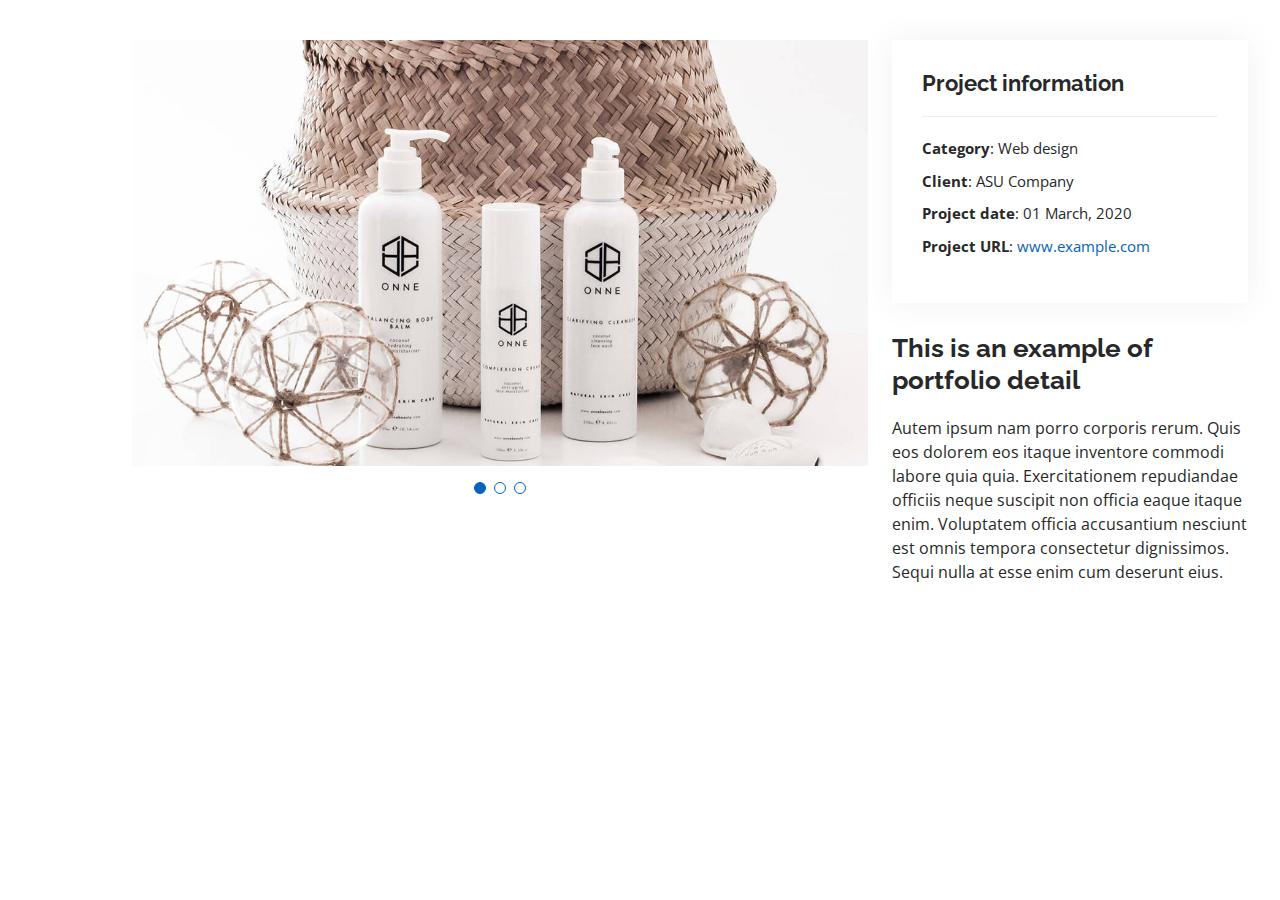
<file: MyResume/portfolio-details.html>
<!DOCTYPE html>
<html lang="en">

<head>
  <meta charset="utf-8">
  <meta content="width=device-width, initial-scale=1.0" name="viewport">

  <title>Portfolio Details - Personal Bootstrap Template</title>
  <meta content="" name="description">
  <meta content="" name="keywords">

  <!-- Favicons -->
  <link href="assets/img/favicon.png" rel="icon">
  <link href="assets/img/apple-touch-icon.png" rel="apple-touch-icon">

  <!-- Google Fonts -->
  <link href="https://fonts.googleapis.com/css?family=Open+Sans:300,300i,400,400i,600,600i,700,700i|Raleway:300,300i,400,400i,500,500i,600,600i,700,700i|Poppins:300,300i,400,400i,500,500i,600,600i,700,700i" rel="stylesheet">

  <!-- Vendor CSS Files -->
  <link href="assets/vendor/aos/aos.css" rel="stylesheet">
  <link href="assets/vendor/bootstrap/css/bootstrap.min.css" rel="stylesheet">
  <link href="assets/vendor/bootstrap-icons/bootstrap-icons.css" rel="stylesheet">
  <link href="assets/vendor/boxicons/css/boxicons.min.css" rel="stylesheet">
  <link href="assets/vendor/glightbox/css/glightbox.min.css" rel="stylesheet">
  <link href="assets/vendor/swiper/swiper-bundle.min.css" rel="stylesheet">

  <!-- Template Main CSS File -->
  <link href="assets/css/style.css" rel="stylesheet">

  <!-- =======================================================
  * Template Name: MyResume - v4.7.0
  * Template URL: https://bootstrapmade.com/free-html-bootstrap-template-my-resume/
  * Author: BootstrapMade.com
  * License: https://bootstrapmade.com/license/
  ======================================================== -->
</head>

<body>

  <main id="main">

    <!-- ======= Portfolio Details Section ======= -->
    <section id="portfolio-details" class="portfolio-details">
      <div class="container">

        <div class="row gy-4">

          <div class="col-lg-8">
            <div class="portfolio-details-slider swiper">
              <div class="swiper-wrapper align-items-center">

                <div class="swiper-slide">
                  <img src="assets/img/portfolio/portfolio-details-1.jpg" alt="">
                </div>

                <div class="swiper-slide">
                  <img src="assets/img/portfolio/portfolio-details-2.jpg" alt="">
                </div>

                <div class="swiper-slide">
                  <img src="assets/img/portfolio/portfolio-details-3.jpg" alt="">
                </div>

              </div>
              <div class="swiper-pagination"></div>
            </div>
          </div>

          <div class="col-lg-4">
            <div class="portfolio-info">
              <h3>Project information</h3>
              <ul>
                <li><strong>Category</strong>: Web design</li>
                <li><strong>Client</strong>: ASU Company</li>
                <li><strong>Project date</strong>: 01 March, 2020</li>
                <li><strong>Project URL</strong>: <a href="#">www.example.com</a></li>
              </ul>
            </div>
            <div class="portfolio-description">
              <h2>This is an example of portfolio detail</h2>
              <p>
                Autem ipsum nam porro corporis rerum. Quis eos dolorem eos itaque inventore commodi labore quia quia. Exercitationem repudiandae officiis neque suscipit non officia eaque itaque enim. Voluptatem officia accusantium nesciunt est omnis tempora consectetur dignissimos. Sequi nulla at esse enim cum deserunt eius.
              </p>
            </div>
          </div>

        </div>

      </div>
    </section><!-- End Portfolio Details Section -->

  </main><!-- End #main -->

  <div id="preloader"></div>
  <a href="#" class="back-to-top d-flex align-items-center justify-content-center"><i class="bi bi-arrow-up-short"></i></a>

  <!-- Vendor JS Files -->
  <script src="assets/vendor/purecounter/purecounter.js"></script>
  <script src="assets/vendor/aos/aos.js"></script>
  <script src="assets/vendor/bootstrap/js/bootstrap.bundle.min.js"></script>
  <script src="assets/vendor/glightbox/js/glightbox.min.js"></script>
  <script src="assets/vendor/isotope-layout/isotope.pkgd.min.js"></script>
  <script src="assets/vendor/swiper/swiper-bundle.min.js"></script>
  <script src="assets/vendor/typed.js/typed.min.js"></script>
  <script src="assets/vendor/waypoints/noframework.waypoints.js"></script>
  <script src="assets/vendor/php-email-form/validate.js"></script>

  <!-- Template Main JS File -->
  <script src="assets/js/main.js"></script>

</body>

</html>
</file>
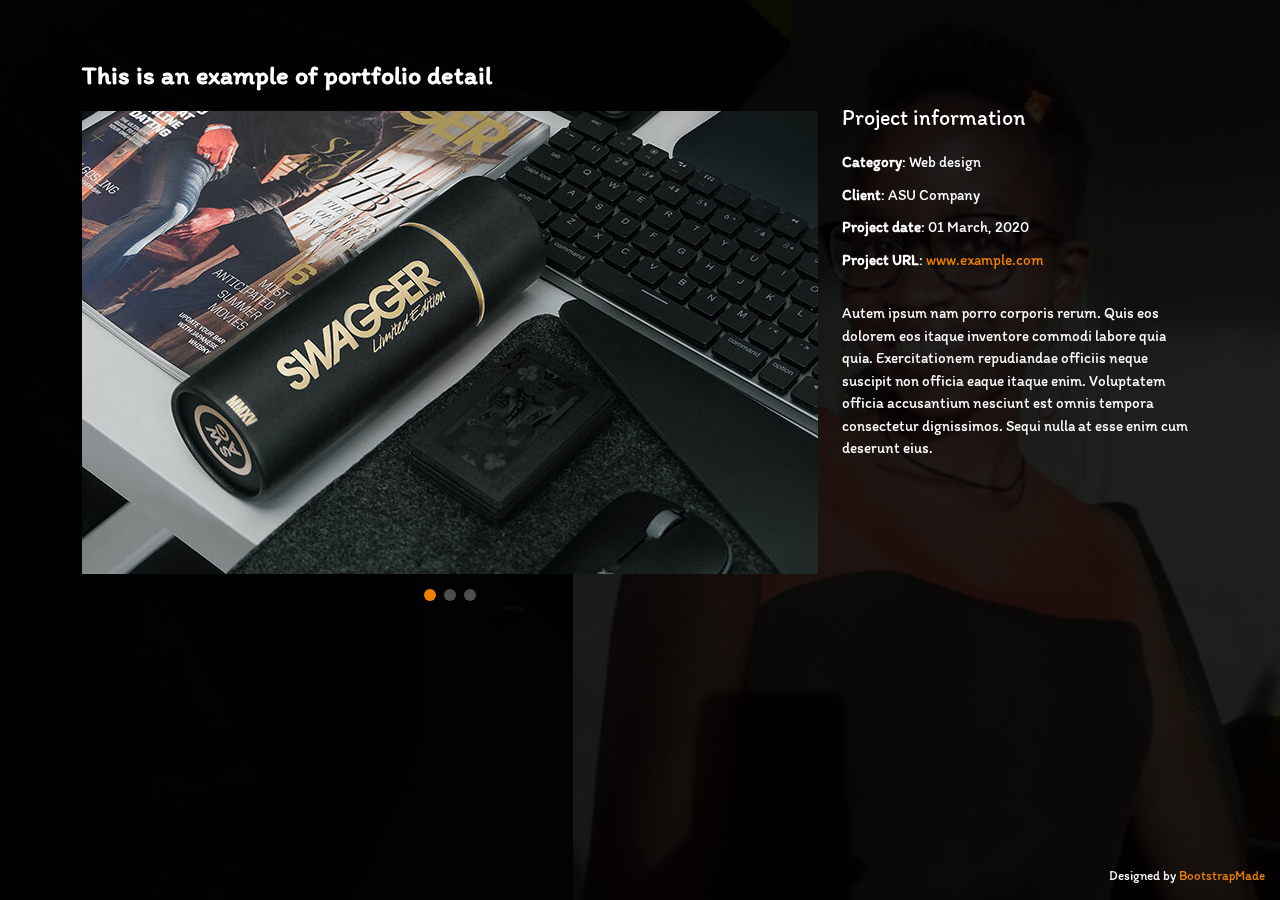
<file: Personal/portfolio-details.html>
<!DOCTYPE html>
<html lang="en">

<head>
  <meta charset="utf-8">
  <meta content="width=device-width, initial-scale=1.0" name="viewport">

  <title>Portfolio Details - Personal Bootstrap Template</title>
  <meta content="" name="description">
  <meta content="" name="keywords">

  <!-- Favicons -->
  <link href="assets/img/favicon.png" rel="icon">
  <link href="assets/img/apple-touch-icon.png" rel="apple-touch-icon">

  <!-- Google Fonts -->
  <link href="https://fonts.googleapis.com/css?family=Open+Sans:300,300i,400,400i,600,600i,700,700i|Raleway:300,300i,400,400i,500,500i,600,600i,700,700i|Poppins:300,300i,400,400i,500,500i,600,600i,700,700i" rel="stylesheet">

  <!-- Vendor CSS Files -->
  <link href="assets/vendor/bootstrap/css/bootstrap.min.css" rel="stylesheet">
  <link href="assets/vendor/bootstrap-icons/bootstrap-icons.css" rel="stylesheet">
  <link href="assets/vendor/boxicons/css/boxicons.min.css" rel="stylesheet">
  <link href="assets/vendor/glightbox/css/glightbox.min.css" rel="stylesheet">
  <link href="assets/vendor/remixicon/remixicon.css" rel="stylesheet">
  <link href="assets/vendor/swiper/swiper-bundle.min.css" rel="stylesheet">
  <link rel="preconnect" href="https://fonts.googleapis.com">
  <link rel="preconnect" href="https://fonts.gstatic.com" crossorigin>
  <link href="https://fonts.googleapis.com/css2?family=Itim&display=swap" rel="stylesheet">  

  <!-- Template Main CSS File -->
  <link href="assets/css/style.css" rel="stylesheet">

  <!-- =======================================================
  * Template Name: Personal - v4.7.0
  * Template URL: https://bootstrapmade.com/personal-free-resume-bootstrap-template/
  * Author: BootstrapMade.com
  * License: https://bootstrapmade.com/license/
  ======================================================== -->
</head>

<body>

  <main id="main">

    <!-- ======= Portfolio Details ======= -->
    <div id="portfolio-details" class="portfolio-details">
      <div class="container">

        <div class="row">

          <div class="col-lg-8">
            <h2 class="portfolio-title">This is an example of portfolio detail</h2>

            <div class="portfolio-details-slider swiper">
              <div class="swiper-wrapper align-items-center">

                <div class="swiper-slide">
                  <img src="assets/img/portfolio/portfolio-details-1.jpg" alt="">
                </div>

                <div class="swiper-slide">
                  <img src="assets/img/portfolio/portfolio-details-2.jpg" alt="">
                </div>

                <div class="swiper-slide">
                  <img src="assets/img/portfolio/portfolio-details-3.jpg" alt="">
                </div>

              </div>
              <div class="swiper-pagination"></div>
            </div>

          </div>

          <div class="col-lg-4 portfolio-info">
            <h3>Project information</h3>
            <ul>
              <li><strong>Category</strong>: Web design</li>
              <li><strong>Client</strong>: ASU Company</li>
              <li><strong>Project date</strong>: 01 March, 2020</li>
              <li><strong>Project URL</strong>: <a href="#">www.example.com</a></li>
            </ul>

            <p>
              Autem ipsum nam porro corporis rerum. Quis eos dolorem eos itaque inventore commodi labore quia quia. Exercitationem repudiandae officiis neque suscipit non officia eaque itaque enim. Voluptatem officia accusantium nesciunt est omnis tempora consectetur dignissimos. Sequi nulla at esse enim cum deserunt eius.
            </p>
          </div>

        </div>

      </div>
    </div><!-- End Portfolio Details -->

  </main><!-- End #main -->

  <div class="credits">
    <!-- All the links in the footer should remain intact. -->
    <!-- You can delete the links only if you purchased the pro version. -->
    <!-- Licensing information: https://bootstrapmade.com/license/ -->
    <!-- Purchase the pro version with working PHP/AJAX contact form: https://bootstrapmade.com/personal-free-resume-bootstrap-template/ -->
    Designed by <a href="https://bootstrapmade.com/">BootstrapMade</a>
  </div>

  <!-- Vendor JS Files -->
  <script src="assets/vendor/purecounter/purecounter.js"></script>
  <script src="assets/vendor/bootstrap/js/bootstrap.bundle.min.js"></script>
  <script src="assets/vendor/glightbox/js/glightbox.min.js"></script>
  <script src="assets/vendor/isotope-layout/isotope.pkgd.min.js"></script>
  <script src="assets/vendor/swiper/swiper-bundle.min.js"></script>
  <script src="assets/vendor/waypoints/noframework.waypoints.js"></script>
  <script src="assets/vendor/php-email-form/validate.js"></script>

  <!-- Template Main JS File -->
  <script src="assets/js/main.js"></script>

</body>

</html>
</file>
<file: MyResume/assets/css/style.css>
/**
* Template Name: MyResume - v4.7.0
* Template URL: https://bootstrapmade.com/free-html-bootstrap-template-my-resume/
* Author: BootstrapMade.com
* License: https://bootstrapmade.com/license/
*/

/*--------------------------------------------------------------
# General
--------------------------------------------------------------*/
body {
  font-family: "Open Sans", sans-serif;
  color: #272829;
}

a {
  color: #0563bb;
  text-decoration: none;
}

a:hover {
  color: #067ded;
  text-decoration: none;
}

h1, h2, h3, h4, h5, h6 {
  font-family: "Raleway", sans-serif;
}

/*--------------------------------------------------------------
# Back to top button
--------------------------------------------------------------*/
.back-to-top {
  position: fixed;
  visibility: hidden;
  opacity: 0;
  right: 15px;
  bottom: 15px;
  z-index: 996;
  background: #0563bb;
  width: 40px;
  height: 40px;
  border-radius: 50px;
  transition: all 0.4s;
}
.back-to-top i {
  font-size: 28px;
  color: #fff;
  line-height: 0;
}
.back-to-top:hover {
  background: #0678e3;
  color: #fff;
}
.back-to-top.active {
  visibility: visible;
  opacity: 1;
}

/*--------------------------------------------------------------
# Preloader
--------------------------------------------------------------*/
#preloader {
  position: fixed;
  top: 0;
  left: 0;
  right: 0;
  bottom: 0;
  z-index: 9999;
  overflow: hidden;
  background: #fff;
}

#preloader:before {
  content: "";
  position: fixed;
  top: calc(50% - 30px);
  left: calc(50% - 30px);
  border: 6px solid #0563bb;
  border-top-color: #fff;
  border-bottom-color: #fff;
  border-radius: 50%;
  width: 60px;
  height: 60px;
  -webkit-animation: animate-preloader 1s linear infinite;
  animation: animate-preloader 1s linear infinite;
}

@-webkit-keyframes animate-preloader {
  0% {
    transform: rotate(0deg);
  }
  100% {
    transform: rotate(360deg);
  }
}

@keyframes animate-preloader {
  0% {
    transform: rotate(0deg);
  }
  100% {
    transform: rotate(360deg);
  }
}
/*--------------------------------------------------------------
# Disable aos animation delay on mobile devices
--------------------------------------------------------------*/
@media screen and (max-width: 768px) {
  [data-aos-delay] {
    transition-delay: 0 !important;
  }
}
/*--------------------------------------------------------------
# Header
--------------------------------------------------------------*/
#header {
  position: fixed;
  top: 0;
  left: 0;
  bottom: 0;
  z-index: 9997;
  transition: all 0.5s;
  padding: 15px;
  overflow-y: auto;
}
@media (max-width: 992px) {
  #header {
    width: 300px;
    background: #fff;
    border-right: 1px solid #e6e9ec;
    left: -300px;
  }
}

@media (min-width: 992px) {
  #main {
    margin-left: 100px;
  }
}
/*--------------------------------------------------------------
# Navigation Menu
--------------------------------------------------------------*/
/**
* Desktop Navigation 
*/
.nav-menu {
  padding: 0;
  display: block;
}
.nav-menu * {
  margin: 0;
  padding: 0;
  list-style: none;
}
.nav-menu > ul > li {
  position: relative;
  white-space: nowrap;
}
.nav-menu a, .nav-menu a:focus {
  display: flex;
  align-items: center;
  color: #45505b;
  padding: 10px 18px;
  margin-bottom: 8px;
  transition: 0.3s;
  font-size: 15px;
  border-radius: 50px;
  background: #f2f3f5;
  height: 56px;
  width: 100%;
  overflow: hidden;
  transition: 0.3s;
}
.nav-menu a i, .nav-menu a:focus i {
  font-size: 20px;
}
.nav-menu a span, .nav-menu a:focus span {
  padding: 0 5px 0 7px;
  color: #45505b;
}
@media (min-width: 992px) {
  .nav-menu a, .nav-menu a:focus {
    width: 56px;
  }
  .nav-menu a span, .nav-menu a:focus span {
    display: none;
    color: #fff;
  }
}
.nav-menu a:hover, .nav-menu .active, .nav-menu .active:focus, .nav-menu li:hover > a {
  color: #fff;
  background: #0563bb;
}
.nav-menu a:hover span, .nav-menu .active span, .nav-menu .active:focus span, .nav-menu li:hover > a span {
  color: #fff;
}
.nav-menu a:hover, .nav-menu li:hover > a {
  width: 100%;
  color: #fff;
}
.nav-menu a:hover span, .nav-menu li:hover > a span {
  display: block;
}

/**
* Mobile Navigation 
*/
.mobile-nav-toggle {
  position: fixed;
  right: 10px;
  top: 10px;
  z-index: 9998;
  border: 0;
  background: none;
  font-size: 28px;
  transition: all 0.4s;
  outline: none !important;
  line-height: 0;
  cursor: pointer;
  border-radius: 50px;
  padding: 5px;
}
.mobile-nav-toggle i {
  color: #45505b;
}

.mobile-nav-active {
  overflow: hidden;
}
.mobile-nav-active #header {
  left: 0;
}
.mobile-nav-active .mobile-nav-toggle {
  color: #fff;
  background-color: #0563bb;
}

/*--------------------------------------------------------------
# Hero Section
--------------------------------------------------------------*/
#hero {
  width: 100%;
  height: 100vh;
  background: url("../img/hero-bg.jpg") top right no-repeat;
  background-size: cover;
  position: relative;
}
@media (min-width: 992px) {
  #hero {
    padding-left: 160px;
  }
}
#hero:before {
  content: "";
  background: rgba(255, 255, 255, 0.8);
  position: absolute;
  bottom: 0;
  top: 0;
  left: 0;
  right: 0;
}
#hero h1 {
  margin: 0;
  font-size: 64px;
  font-weight: 700;
  line-height: 56px;
  color: #45505b;
}
#hero p {
  color: #45505b;
  margin: 15px 0 0 0;
  font-size: 26px;
  font-family: "Poppins", sans-serif;
}
#hero p span {
  color: #0563bb;
  letter-spacing: 1px;
}
#hero .social-links {
  margin-top: 30px;
}
#hero .social-links a {
  font-size: 24px;
  display: inline-block;
  color: #45505b;
  line-height: 1;
  margin-right: 20px;
  transition: 0.3s;
}
#hero .social-links a:hover {
  color: #0563bb;
}
@media (max-width: 992px) {
  #hero {
    text-align: center;
  }
  #hero h1 {
    font-size: 32px;
    line-height: 36px;
  }
  #hero p {
    margin-top: 10px;
    font-size: 20px;
    line-height: 24px;
  }
}

/*--------------------------------------------------------------
# Sections General
--------------------------------------------------------------*/
section {
  padding: 60px 0;
  overflow: hidden;
}

.section-title {
  text-align: center;
  padding-bottom: 30px;
}
.section-title h2 {
  font-size: 32px;
  font-weight: bold;
  text-transform: uppercase;
  margin-bottom: 20px;
  padding-bottom: 20px;
  position: relative;
  color: #45505b;
}
.section-title h2::before {
  content: "";
  position: absolute;
  display: block;
  width: 120px;
  height: 1px;
  background: #ddd;
  bottom: 1px;
  left: calc(50% - 60px);
}
.section-title h2::after {
  content: "";
  position: absolute;
  display: block;
  width: 40px;
  height: 3px;
  background: #0563bb;
  bottom: 0;
  left: calc(50% - 20px);
}
.section-title p {
  margin-bottom: 0;
}

/*--------------------------------------------------------------
# About
--------------------------------------------------------------*/
.about .content h3 {
  font-weight: 700;
  font-size: 26px;
  color: #728394;
}
.about .content ul {
  list-style: none;
  padding: 0;
}
.about .content ul li {
  margin-bottom: 20px;
  display: flex;
  align-items: center;
}
.about .content ul strong {
  margin-right: 10px;
}
.about .content ul i {
  font-size: 16px;
  margin-right: 5px;
  color: #0563bb;
  line-height: 0;
}
.about .content p:last-child {
  margin-bottom: 0;
}

/*--------------------------------------------------------------
# Facts
--------------------------------------------------------------*/
.facts .count-box {
  padding: 30px 30px 25px 30px;
  margin-top: 30px;
  width: 100%;
  position: relative;
  text-align: center;
  background: #fff;
}
.facts .count-box i {
  position: absolute;
  top: -25px;
  left: 50%;
  transform: translateX(-50%);
  font-size: 24px;
  background: #0563bb;
  color: #fff;
  border-radius: 50px;
  display: inline-flex;
  align-items: center;
  justify-content: center;
  width: 48px;
  height: 48px;
}
.facts .count-box span {
  font-size: 36px;
  display: block;
  font-weight: 600;
  color: #011426;
}
.facts .count-box p {
  padding: 0;
  margin: 0;
  font-family: "Raleway", sans-serif;
  font-size: 14px;
}

/*--------------------------------------------------------------
# Akills
--------------------------------------------------------------*/
.skills .progress {
  height: 60px;
  display: block;
  background: none;
  border-radius: 0;
}
.skills .progress .skill {
  padding: 10px 0;
  margin: 0;
  text-transform: uppercase;
  display: block;
  font-weight: 600;
  font-family: "Poppins", sans-serif;
  color: #45505b;
}
.skills .progress .skill .val {
  float: right;
  font-style: normal;
}
.skills .progress-bar-wrap {
  background: #f2f3f5;
}
.skills .progress-bar {
  width: 1px;
  height: 10px;
  transition: 0.9s;
  background-color: #0563bb;
}

/*--------------------------------------------------------------
# Resume
--------------------------------------------------------------*/
.resume .resume-title {
  font-size: 26px;
  font-weight: 700;
  margin-top: 20px;
  margin-bottom: 20px;
  color: #45505b;
}
.resume .resume-item {
  padding: 0 0 20px 20px;
  margin-top: -2px;
  border-left: 2px solid #0563bb;
  position: relative;
}
.resume .resume-item h4 {
  line-height: 18px;
  font-size: 18px;
  font-weight: 600;
  text-transform: uppercase;
  font-family: "Poppins", sans-serif;
  color: #0563bb;
  margin-bottom: 10px;
}
.resume .resume-item h5 {
  font-size: 16px;
  background: #f7f8f9;
  padding: 5px 15px;
  display: inline-block;
  font-weight: 600;
  margin-bottom: 10px;
}
.resume .resume-item ul {
  padding-left: 20px;
}
.resume .resume-item ul li {
  padding-bottom: 10px;
}
.resume .resume-item:last-child {
  padding-bottom: 0;
}
.resume .resume-item::before {
  content: "";
  position: absolute;
  width: 16px;
  height: 16px;
  border-radius: 50px;
  left: -9px;
  top: 0;
  background: #fff;
  border: 2px solid #0563bb;
}

/*--------------------------------------------------------------
# Portfolio
--------------------------------------------------------------*/
.portfolio .portfolio-item {
  margin-bottom: 30px;
}
.portfolio #portfolio-flters {
  padding: 0;
  margin: 0 auto 25px auto;
  list-style: none;
  text-align: center;
  background: #fff;
  border-radius: 50px;
  padding: 2px 15px;
}
.portfolio #portfolio-flters li {
  cursor: pointer;
  display: inline-block;
  padding: 10px 15px;
  font-size: 14px;
  font-weight: 600;
  line-height: 1;
  text-transform: uppercase;
  color: #272829;
  margin-bottom: 5px;
  transition: all 0.3s ease-in-out;
}
.portfolio #portfolio-flters li:hover, .portfolio #portfolio-flters li.filter-active {
  color: #0563bb;
}
.portfolio #portfolio-flters li:last-child {
  margin-right: 0;
}
.portfolio .portfolio-wrap {
  transition: 0.3s;
  position: relative;
  overflow: hidden;
  z-index: 1;
  background: rgba(69, 80, 91, 0.8);
}
.portfolio .portfolio-wrap::before {
  content: "";
  background: rgba(255, 255, 255, 0.7);
  position: absolute;
  left: 30px;
  right: 30px;
  top: 30px;
  bottom: 30px;
  transition: all ease-in-out 0.3s;
  z-index: 2;
  opacity: 0;
}
.portfolio .portfolio-wrap .portfolio-info {
  opacity: 0;
  position: absolute;
  top: 0;
  left: 0;
  right: 0;
  bottom: 0;
  text-align: center;
  z-index: 3;
  transition: all ease-in-out 0.3s;
  display: flex;
  flex-direction: column;
  justify-content: center;
  align-items: center;
}
.portfolio .portfolio-wrap .portfolio-info::before {
  display: block;
  content: "";
  width: 48px;
  height: 48px;
  position: absolute;
  top: 35px;
  left: 35px;
  border-top: 3px solid #d7dce1;
  border-left: 3px solid #d7dce1;
  transition: all 0.5s ease 0s;
  z-index: 9994;
}
.portfolio .portfolio-wrap .portfolio-info::after {
  display: block;
  content: "";
  width: 48px;
  height: 48px;
  position: absolute;
  bottom: 35px;
  right: 35px;
  border-bottom: 3px solid #d7dce1;
  border-right: 3px solid #d7dce1;
  transition: all 0.5s ease 0s;
  z-index: 9994;
}
.portfolio .portfolio-wrap .portfolio-info h4 {
  font-size: 20px;
  color: #45505b;
  font-weight: 600;
}
.portfolio .portfolio-wrap .portfolio-info p {
  color: #45505b;
  font-size: 14px;
  text-transform: uppercase;
  padding: 0;
  margin: 0;
}
.portfolio .portfolio-wrap .portfolio-links {
  text-align: center;
  z-index: 4;
}
.portfolio .portfolio-wrap .portfolio-links a {
  color: #45505b;
  margin: 0 2px;
  font-size: 28px;
  display: inline-block;
  transition: 0.3s;
}
.portfolio .portfolio-wrap .portfolio-links a:hover {
  color: #148af9;
}
.portfolio .portfolio-wrap:hover::before {
  top: 0;
  left: 0;
  right: 0;
  bottom: 0;
  opacity: 1;
}
.portfolio .portfolio-wrap:hover .portfolio-info {
  opacity: 1;
}
.portfolio .portfolio-wrap:hover .portfolio-info::before {
  top: 15px;
  left: 15px;
}
.portfolio .portfolio-wrap:hover .portfolio-info::after {
  bottom: 15px;
  right: 15px;
}

/*--------------------------------------------------------------
# Portfolio Details
--------------------------------------------------------------*/
.portfolio-details {
  padding-top: 40px;
}
.portfolio-details .portfolio-details-slider img {
  width: 100%;
}
.portfolio-details .portfolio-details-slider .swiper-pagination {
  margin-top: 20px;
  position: relative;
}
.portfolio-details .portfolio-details-slider .swiper-pagination .swiper-pagination-bullet {
  width: 12px;
  height: 12px;
  background-color: #fff;
  opacity: 1;
  border: 1px solid #0563bb;
}
.portfolio-details .portfolio-details-slider .swiper-pagination .swiper-pagination-bullet-active {
  background-color: #0563bb;
}
.portfolio-details .portfolio-info {
  padding: 30px;
  box-shadow: 0px 0 30px rgba(69, 80, 91, 0.08);
}
.portfolio-details .portfolio-info h3 {
  font-size: 22px;
  font-weight: 700;
  margin-bottom: 20px;
  padding-bottom: 20px;
  border-bottom: 1px solid #eee;
}
.portfolio-details .portfolio-info ul {
  list-style: none;
  padding: 0;
  font-size: 15px;
}
.portfolio-details .portfolio-info ul li + li {
  margin-top: 10px;
}
.portfolio-details .portfolio-description {
  padding-top: 30px;
}
.portfolio-details .portfolio-description h2 {
  font-size: 26px;
  font-weight: 700;
  margin-bottom: 20px;
}
.portfolio-details .portfolio-description p {
  padding: 0;
}

/*--------------------------------------------------------------
# Services
--------------------------------------------------------------*/
.services .icon-box {
  text-align: center;
  padding: 70px 20px 80px 20px;
  transition: all ease-in-out 0.3s;
  background: #fff;
  box-shadow: 0px 5px 90px 0px rgba(110, 123, 131, 0.05);
}
.services .icon-box .icon {
  margin: 0 auto;
  width: 100px;
  height: 100px;
  display: flex;
  align-items: center;
  justify-content: center;
  transition: ease-in-out 0.3s;
  position: relative;
}
.services .icon-box .icon i {
  font-size: 36px;
  transition: 0.5s;
  position: relative;
}
.services .icon-box .icon svg {
  position: absolute;
  top: 0;
  left: 0;
}
.services .icon-box .icon svg path {
  transition: 0.5s;
  fill: #f5f5f5;
}
.services .icon-box h4 {
  font-weight: 600;
  margin: 10px 0 15px 0;
  font-size: 22px;
}
.services .icon-box h4 a {
  color: #45505b;
  transition: ease-in-out 0.3s;
}
.services .icon-box p {
  line-height: 24px;
  font-size: 14px;
  margin-bottom: 0;
}
.services .icon-box:hover {
  border-color: #fff;
  box-shadow: 0px 0 35px 0 rgba(0, 0, 0, 0.08);
}
.services .iconbox-blue i {
  color: #47aeff;
}
.services .iconbox-blue:hover .icon i {
  color: #fff;
}
.services .iconbox-blue:hover .icon path {
  fill: #47aeff;
}
.services .iconbox-orange i {
  color: #ffa76e;
}
.services .iconbox-orange:hover .icon i {
  color: #fff;
}
.services .iconbox-orange:hover .icon path {
  fill: #ffa76e;
}
.services .iconbox-pink i {
  color: #e80368;
}
.services .iconbox-pink:hover .icon i {
  color: #fff;
}
.services .iconbox-pink:hover .icon path {
  fill: #e80368;
}
.services .iconbox-yellow i {
  color: #ffbb2c;
}
.services .iconbox-yellow:hover .icon i {
  color: #fff;
}
.services .iconbox-yellow:hover .icon path {
  fill: #ffbb2c;
}
.services .iconbox-red i {
  color: #ff5828;
}
.services .iconbox-red:hover .icon i {
  color: #fff;
}
.services .iconbox-red:hover .icon path {
  fill: #ff5828;
}
.services .iconbox-teal i {
  color: #11dbcf;
}
.services .iconbox-teal:hover .icon i {
  color: #fff;
}
.services .iconbox-teal:hover .icon path {
  fill: #11dbcf;
}

/*--------------------------------------------------------------
# Testimonials
--------------------------------------------------------------*/
.testimonials .section-header {
  margin-bottom: 40px;
}
.testimonials .testimonials-carousel, .testimonials .testimonials-slider {
  overflow: hidden;
}
.testimonials .testimonial-item {
  text-align: center;
}
.testimonials .testimonial-item .testimonial-img {
  width: 120px;
  border-radius: 50%;
  border: 4px solid #fff;
  margin: 0 auto;
}
.testimonials .testimonial-item h3 {
  font-size: 20px;
  font-weight: bold;
  margin: 10px 0 5px 0;
  color: #111;
}
.testimonials .testimonial-item h4 {
  font-size: 14px;
  color: #999;
  margin: 0 0 15px 0;
}
.testimonials .testimonial-item .quote-icon-left, .testimonials .testimonial-item .quote-icon-right {
  color: #90c8fc;
  font-size: 26px;
}
.testimonials .testimonial-item .quote-icon-left {
  display: inline-block;
  left: -5px;
  position: relative;
}
.testimonials .testimonial-item .quote-icon-right {
  display: inline-block;
  right: -5px;
  position: relative;
  top: 10px;
}
.testimonials .testimonial-item p {
  font-style: italic;
  margin: 0 auto 15px auto;
}
.testimonials .swiper-pagination {
  margin-top: 20px;
  position: relative;
}
.testimonials .swiper-pagination .swiper-pagination-bullet {
  width: 12px;
  height: 12px;
  background-color: #fff;
  opacity: 1;
  border: 1px solid #0563bb;
}
.testimonials .swiper-pagination .swiper-pagination-bullet-active {
  background-color: #0563bb;
}
@media (min-width: 992px) {
  .testimonials .testimonial-item p {
    width: 80%;
  }
}

/*--------------------------------------------------------------
# Contact
--------------------------------------------------------------*/
.contact .info {
  width: 100%;
  background: #fff;
}
.contact .info i {
  font-size: 20px;
  color: #0563bb;
  float: left;
  width: 44px;
  height: 44px;
  background: #eef7ff;
  display: flex;
  justify-content: center;
  align-items: center;
  border-radius: 50px;
  transition: all 0.3s ease-in-out;
}
.contact .info h4 {
  padding: 0 0 0 60px;
  font-size: 22px;
  font-weight: 600;
  margin-bottom: 5px;
  color: #45505b;
}
.contact .info p {
  padding: 0 0 0 60px;
  margin-bottom: 0;
  font-size: 14px;
  color: #728394;
}
.contact .info .email, .contact .info .phone {
  margin-top: 40px;
}
.contact .info .email:hover i, .contact .info .address:hover i, .contact .info .phone:hover i {
  background: #0563bb;
  color: #fff;
}
.contact .php-email-form {
  width: 100%;
  background: #fff;
}
.contact .php-email-form .form-group {
  padding-bottom: 8px;
}
.contact .php-email-form .error-message {
  display: none;
  color: #fff;
  background: #ed3c0d;
  text-align: left;
  padding: 15px;
  font-weight: 600;
}
.contact .php-email-form .error-message br + br {
  margin-top: 25px;
}
.contact .php-email-form .sent-message {
  display: none;
  color: #fff;
  background: #F08000;
  text-align: center;
  padding: 15px;
  font-weight: 600;
}
.contact .php-email-form .loading {
  display: none;
  background: #fff;
  text-align: center;
  padding: 15px;
}
.contact .php-email-form .loading:before {
  content: "";
  display: inline-block;
  border-radius: 50%;
  width: 24px;
  height: 24px;
  margin: 0 10px -6px 0;
  border: 3px solid #F08000;
  border-top-color: #eee;
  -webkit-animation: animate-loading 1s linear infinite;
  animation: animate-loading 1s linear infinite;
}
.contact .php-email-form input, .contact .php-email-form textarea {
  border-radius: 4px;
  box-shadow: none;
  font-size: 14px;
}
.contact .php-email-form input {
  height: 44px;
}
.contact .php-email-form textarea {
  padding: 10px 12px;
}
.contact .php-email-form button[type=submit] {
  background: #0563bb;
  border: 0;
  padding: 10px 35px;
  color: #fff;
  transition: 0.4s;
  border-radius: 50px;
}
.contact .php-email-form button[type=submit]:hover {
  background: #0678e3;
}
@-webkit-keyframes animate-loading {
  0% {
    transform: rotate(0deg);
  }
  100% {
    transform: rotate(360deg);
  }
}
@keyframes animate-loading {
  0% {
    transform: rotate(0deg);
  }
  100% {
    transform: rotate(360deg);
  }
}

/*--------------------------------------------------------------
# Footer
--------------------------------------------------------------*/
#footer {
  background: #f7f8f9;
  color: #45505b;
  font-size: 14px;
  text-align: center;
  padding: 30px 0;
}
#footer h3 {
  font-size: 36px;
  font-weight: 700;
  position: relative;
  font-family: "Poppins", sans-serif;
  padding: 0;
  margin: 0 0 15px 0;
}
#footer p {
  font-size: 15;
  font-style: italic;
  padding: 0;
  margin: 0 0 40px 0;
}
#footer .social-links {
  margin: 0 0 40px 0;
}
#footer .social-links a {
  font-size: 18px;
  display: inline-block;
  background: #0563bb;
  color: #fff;
  line-height: 1;
  padding: 8px 0;
  margin-right: 4px;
  border-radius: 50%;
  text-align: center;
  width: 36px;
  height: 36px;
  transition: 0.3s;
}
#footer .social-links a:hover {
  background: #0678e3;
  color: #fff;
  text-decoration: none;
}
#footer .copyright {
  margin: 0 0 5px 0;
}
#footer .credits {
  font-size: 13px;
}
</file>
<file: Personal/assets/css/style.css>
/**
* Template Name: Personal - v4.7.0
* Template URL: https://bootstrapmade.com/personal-free-resume-bootstrap-template/
* Author: BootstrapMade.com
* License: https://bootstrapmade.com/license/
*/

/*--------------------------------------------------------------
# General
--------------------------------------------------------------*/
body {
  font-family: 'Itim', cursive;
  background-color: #040404;
  color: #fff;
  position: relative;
  background: transparent;
}
body::before {
  content: "";
  position: fixed;
  background: #040404 url("../img/me2.jpg") top right no-repeat;
  background-size: cover;
  left: 0;
  right: 0;
  top: 0;
  height: 100vh;
  z-index: -1;
  filter: brightness(60%);
}
@media (min-width: 1024px) {
  body::before {
    background-attachment: fixed;
  }
}

a {
  color: #F08000;
  text-decoration: none;
}

a:hover {
  color: rgba(0, 0, 0, 0.6);
  text-decoration: none;
}

h1, h2, h3, h4, h5, h6 {
  font-family: 'Itim', cursive;
}

/*--------------------------------------------------------------
# Header
--------------------------------------------------------------*/
#header {
  transition: ease-in-out 0.3s;
  position: relative;
  height: 100vh;
  display: flex;
  align-items: center;
  z-index: 997;
  overflow-y: auto;
}
#header * {
  transition: ease-in-out 0.3s;
}
#header h1 {
  font-size: 48px;
  margin: 0;
  padding: 0;
  line-height: 1;
  font-weight: 700;
  font-family: 'Itim', cursive;
}
#header h1 a, #header h1 a:hover {
  color: #fff;
  line-height: 1;
  display: inline-block;
}
#header h2 {
  font-size: 24px;
  margin-top: 20px;
  color: rgba(255, 255, 255, 0.8);
}
#header h2 span {
  color: #fff;
  border-bottom: 2px solid #F08000;
  padding-bottom: 6px;
}
#header img {
  padding: 0;
  margin: 0;
}
#header .social-links {
  margin-top: 40px;
  display: flex;
}
#header .social-links a {
  font-size: 16px;
  display: flex;
  justify-content: center;
  align-items: center;
  background: rgba(255, 255, 255, 0.1);
  color: #fff;
  line-height: 1;
  margin-right: 8px;
  border-radius: 50%;
  width: 40px;
  height: 40px;
}
#header .social-links a:hover {
  background: #F08000;
}
@media (max-width: 992px) {
  #header h1 {
    font-size: 36px;
  }
  #header h2 {
    font-size: 20px;
    line-height: 30px;
  }
  #header .social-links {
    margin-top: 15px;
  }
  #header .container {
    display: flex;
    flex-direction: column;
    align-items: center;
  }
}

/* Header Top */
#header.header-top {
  height: 80px;
  position: fixed;
  left: 0;
  top: 0;
  right: 0;
  background: rgba(0, 0, 0, 0.9);
}
#header.header-top .social-links, #header.header-top h2 {
  display: none;
}
#header.header-top h1 {
  margin-right: auto;
  font-size: 36px;
}
#header.header-top .container {
  display: flex;
  align-items: center;
}
#header.header-top .navbar {
  margin: 0;
}
@media (max-width: 768px) {
  #header.header-top {
    height: 60px;
  }
  #header.header-top h1 {
    font-size: 26px;
  }
}

/*--------------------------------------------------------------
# Navigation Menu
--------------------------------------------------------------*/
/**
* Desktop Navigation 
*/
.navbar {
  padding: 0;
  margin-top: 35px;
}
.navbar ul {
  margin: 0;
  padding: 0;
  display: flex;
  list-style: none;
  align-items: center;
}
.navbar li {
  position: relative;
}
.navbar li + li {
  margin-left: 30px;
}
.navbar a, .navbar a:focus {
  display: flex;
  align-items: center;
  justify-content: space-between;
  padding: 0;
  font-family: 'Itim', cursive;
  font-size: 16px;
  font-weight: 400;
  color: rgba(255, 255, 255, 0.7);
  white-space: nowrap;
  transition: 0.3s;
}
.navbar a i, .navbar a:focus i {
  font-size: 12px;
  line-height: 0;
  margin-left: 5px;
}
.navbar a:before {
  content: "";
  position: absolute;
  width: 0;
  height: 2px;
  bottom: -4px;
  left: 0;
  background-color: #F08000;
  visibility: hidden;
  width: 0px;
  transition: all 0.3s ease-in-out 0s;
}
.navbar a:hover:before, .navbar li:hover > a:before, .navbar .active:before {
  visibility: visible;
  width: 25px;
}
.navbar a:hover, .navbar .active, .navbar .active:focus, .navbar li:hover > a {
  color: #fff;
}

/**
* Mobile Navigation 
*/
.mobile-nav-toggle {
  color: #fff;
  font-size: 28px;
  cursor: pointer;
  display: none;
  line-height: 0;
  transition: 0.5s;
  position: fixed;
  right: 15px;
  top: 15px;
}

@media (max-width: 991px) {
  .mobile-nav-toggle {
    display: block;
  }

  .navbar ul {
    display: none;
  }
}
.navbar-mobile {
  position: fixed;
  overflow: hidden;
  top: 0;
  right: 0;
  left: 0;
  bottom: 0;
  background: rgba(0, 0, 0, 0.9);
  transition: 0.3s;
  z-index: 999;
  margin-top: 0;
}
.navbar-mobile .mobile-nav-toggle {
  position: absolute;
  top: 15px;
  right: 15px;
}
.navbar-mobile ul {
  display: block;
  position: absolute;
  top: 55px;
  right: 15px;
  bottom: 45px;
  left: 15px;
  padding: 10px 0;
  overflow-y: auto;
  transition: 0.3s;
  border: 2px solid rgba(255, 255, 255, 0.2);
}
.navbar-mobile li {
  padding: 12px 20px;
}
.navbar-mobile li + li {
  margin: 0;
}
.navbar-mobile a, .navbar-mobile a:focus {
  font-size: 16px;
  position: relative;
}

/*--------------------------------------------------------------
# Sections General
--------------------------------------------------------------*/
section {
  overflow: hidden;
  position: absolute;
  width: 100%;
  top: 140px;
  bottom: 100%;
  opacity: 0;
  transition: ease-in-out 0.4s;
  z-index: 2;
}
section.section-show {
  top: 100px;
  bottom: auto;
  opacity: 1;
  padding-bottom: 45px;
}
section .container {
  background: rgba(0, 0, 0, 0.9);
  padding: 30px;
}
@media (max-width: 768px) {
  section {
    top: 120px;
  }
  section.section-show {
    top: 80px;
  }
}

.section-title h2 {
  font-size: 14px;
  font-weight: 500;
  padding: 0;
  line-height: 1px;
  margin: 0 0 20px 0;
  letter-spacing: 2px;
  text-transform: uppercase;
  color: #aaaaaa;
  font-family: 'Itim', cursive;
}
.section-title h2::after {
  content: "";
  width: 120px;
  height: 1px;
  display: inline-block;
  background: #F08000;
  margin: 4px 10px;
}
.section-title p {
  margin: 0;
  margin: -15px 0 15px 0;
  font-size: 36px;
  font-weight: 700;
  text-transform: uppercase;
  font-family: 'Itim', cursive;
  color: #fff;
}

/*--------------------------------------------------------------
# About
--------------------------------------------------------------*/
.about-me .content h3 {
  font-weight: 700;
  font-size: 26px;
  color: #F08000;
}
.about-me .content ul {
  list-style: none;
  padding: 0;
}
.about-me .content ul li {
  margin-bottom: 20px;
  display: flex;
  align-items: center;
}
.about-me .content ul strong {
  margin-right: 10px;
}
.about-me .content ul i {
  font-size: 16px;
  margin-right: 5px;
  color: #F08000;
  line-height: 0;
}
.about-me .content p:last-child {
  margin-bottom: 0;
}

/*--------------------------------------------------------------
# Counts
--------------------------------------------------------------*/
.counts {
  padding: 70px 0 60px;
}
.counts .count-box {
  padding: 30px 30px 25px 30px;
  width: 100%;
  position: relative;
  text-align: center;
  background: rgba(255, 255, 255, 0.08);
}
.counts .count-box i {
  position: absolute;
  top: -25px;
  left: 50%;
  transform: translateX(-50%);
  font-size: 24px;
  background: rgba(255, 255, 255, 0.1);
  padding: 12px;
  color: #F08000;
  border-radius: 50px;
  line-height: 0;
}
.counts .count-box span {
  font-size: 36px;
  display: block;
  font-weight: 600;
  color: #fff;
}
.counts .count-box p {
  padding: 0;
  margin: 0;
  font-family: 'Itim', cursive;
  font-size: 14px;
}

/*--------------------------------------------------------------
# Skills
--------------------------------------------------------------*/
.skills .progress {
  height: 60px;
  display: block;
  background: none;
  border-radius: 0;
}
.skills .progress .skill {
  padding: 10px 0;
  margin: 0;
  text-transform: uppercase;
  display: block;
  font-weight: 600;
  font-family: 'Itim', cursive;
  color: #fff;
}
.skills .progress .skill .val {
  float: right;
  font-style: normal;
}
.skills .progress-bar-wrap {
  background: rgba(255, 255, 255, 0.2);
}
.skills .progress-bar {
  width: 1px;
  height: 10px;
  transition: 0.9s;
  background-color: #F08000;
}

/*--------------------------------------------------------------
# Interests
--------------------------------------------------------------*/
.interests .icon-box {
  display: flex;
  align-items: center;
  padding: 20px;
  background: rgba(255, 255, 255, 0.08);
  transition: ease-in-out 0.3s;
}
.interests .icon-box i {
  font-size: 32px;
  padding-right: 10px;
  line-height: 1;
}
.interests .icon-box h3 {
  font-weight: 700;
  margin: 0;
  padding: 0;
  line-height: 1;
  font-size: 16px;
  color: #fff;
}
.interests .icon-box:hover {
  background: rgba(255, 255, 255, 0.12);
}

/*--------------------------------------------------------------
# Testimonials
--------------------------------------------------------------*/
.testimonials .testimonials-carousel, .testimonials .testimonials-slider {
  overflow: hidden;
}
.testimonials .testimonial-item {
  box-sizing: content-box;
  min-height: 320px;
}
.testimonials .testimonial-item .testimonial-img {
  width: 90px;
  border-radius: 50%;
  margin: -40px 0 0 40px;
  position: relative;
  z-index: 2;
  border: 6px solid rgba(255, 255, 255, 0.12);
}
.testimonials .testimonial-item h3 {
  font-size: 18px;
  font-weight: bold;
  margin: 10px 0 5px 45px;
  color: #fff;
}
.testimonials .testimonial-item h4 {
  font-size: 14px;
  color: #999;
  margin: 0 0 0 45px;
}
.testimonials .testimonial-item .quote-icon-left, .testimonials .testimonial-item .quote-icon-right {
  color: rgba(255, 255, 255, 0.25);
  font-size: 26px;
}
.testimonials .testimonial-item .quote-icon-left {
  display: inline-block;
  left: -5px;
  position: relative;
}
.testimonials .testimonial-item .quote-icon-right {
  display: inline-block;
  right: -5px;
  position: relative;
  top: 10px;
}
.testimonials .testimonial-item p {
  font-style: italic;
  margin: 0 15px 0 15px;
  padding: 20px 20px 60px 20px;
  background: rgba(255, 255, 255, 0.1);
  position: relative;
  border-radius: 6px;
  position: relative;
  z-index: 1;
}
.testimonials .swiper-pagination {
  margin-top: 20px;
  position: relative;
}
.testimonials .swiper-pagination .swiper-pagination-bullet {
  width: 12px;
  height: 12px;
  opacity: 1;
  background-color: rgba(255, 255, 255, 0.3);
}
.testimonials .swiper-pagination .swiper-pagination-bullet-active {
  background-color: #F08000;
}

/*--------------------------------------------------------------
# Resume
--------------------------------------------------------------*/
.resume .resume-title {
  font-size: 26px;
  font-weight: 700;
  margin-top: 20px;
  margin-bottom: 20px;
  color: #fff;
}
.resume .resume-item {
  padding: 0 0 20px 20px;
  margin-top: -2px;
  border-left: 2px solid rgba(255, 255, 255, 0.2);
  position: relative;
}
.resume .resume-item h4 {
  line-height: 18px;
  font-size: 18px;
  font-weight: 600;
  text-transform: uppercase;
  font-family: 'Itim', cursive;
  color: #F08000;
  margin-bottom: 10px;
}
.resume .resume-item h5 {
  font-size: 16px;
  background: rgba(255, 255, 255, 0.15);
  padding: 5px 15px;
  display: inline-block;
  font-weight: 600;
  margin-bottom: 10px;
}
.resume .resume-item ul {
  padding-left: 20px;
}
.resume .resume-item ul li {
  padding-bottom: 10px;
}
.resume .resume-item:last-child {
  padding-bottom: 0;
}
.resume .resume-item::before {
  content: "";
  position: absolute;
  width: 16px;
  height: 16px;
  border-radius: 50px;
  left: -9px;
  top: 0;
  background: #F08000;
  border: 2px solid #F08000;
}

/*--------------------------------------------------------------
# Services
--------------------------------------------------------------*/
.services .icon-box {
  text-align: center;
  background: rgba(204, 204, 204, 0.1);
  padding: 80px 20px;
  transition: all ease-in-out 0.3s;
}
.services .icon-box .icon {
  margin: 0 auto;
  width: 64px;
  height: 64px;
  background: #F08000;
  border-radius: 5px;
  transition: all 0.3s ease-out 0s;
  display: flex;
  align-items: center;
  justify-content: center;
  margin-bottom: 20px;
  transform-style: preserve-3d;
}
.services .icon-box .icon i {
  color: #fff;
  font-size: 28px;
}
.services .icon-box .icon::before {
  position: absolute;
  content: "";
  left: -8px;
  top: -8px;
  height: 100%;
  width: 100%;
  background: rgba(255, 255, 255, 0.15);
  border-radius: 5px;
  transition: all 0.3s ease-out 0s;
  transform: translateZ(-1px);
}
.services .icon-box h4 {
  font-weight: 700;
  margin-bottom: 15px;
  font-size: 24px;
}
.services .icon-box h4 a {
  color: #fff;
}
.services .icon-box p {
  line-height: 24px;
  font-size: 14px;
  margin-bottom: 0;
}
.services .icon-box:hover {
  background: #F08000;
  border-color: #F08000;
}
.services .icon-box:hover .icon {
  background: #fff;
}
.services .icon-box:hover .icon i {
  color: #F08000;
}
.services .icon-box:hover .icon::before {
  background: rgba(0, 0, 0, 0.6);
}
.services .icon-box:hover h4 a, .services .icon-box:hover p {
  color: #fff;
}

/*--------------------------------------------------------------
# Portfolio
--------------------------------------------------------------*/
.portfolio .portfolio-item {
  margin-bottom: 30px;
}
.portfolio #portfolio-flters {
  padding: 0;
  margin: 0 auto 15px auto;
  list-style: none;
  text-align: center;
  border-radius: 50px;
  padding: 2px 15px;
}
.portfolio #portfolio-flters li {
  cursor: pointer;
  display: inline-block;
  padding: 8px 16px 10px 16px;
  font-size: 14px;
  font-weight: 600;
  line-height: 1;
  text-transform: uppercase;
  color: #fff;
  background: rgba(255, 255, 255, 0.1);
  margin: 0 3px 10px 3px;
  transition: all 0.3s ease-in-out;
  border-radius: 4px;
}
.portfolio #portfolio-flters li:hover, .portfolio #portfolio-flters li.filter-active {
  background: #F08000;
}
.portfolio #portfolio-flters li:last-child {
  margin-right: 0;
}
.portfolio .portfolio-wrap {
  transition: 0.3s;
  position: relative;
  overflow: hidden;
  z-index: 1;
  background: rgba(0, 0, 0, 0.6);
}
.portfolio .portfolio-wrap::before {
  content: "";
  background: rgba(0, 0, 0, 0.6);
  position: absolute;
  left: 30px;
  right: 30px;
  top: 30px;
  bottom: 30px;
  transition: all ease-in-out 0.3s;
  z-index: 2;
  opacity: 0;
}
.portfolio .portfolio-wrap .portfolio-info {
  opacity: 0;
  position: absolute;
  top: 0;
  left: 0;
  right: 0;
  bottom: 0;
  text-align: center;
  z-index: 3;
  transition: all ease-in-out 0.3s;
  display: flex;
  flex-direction: column;
  justify-content: center;
  align-items: center;
}
.portfolio .portfolio-wrap .portfolio-info::before {
  display: block;
  content: "";
  width: 48px;
  height: 48px;
  position: absolute;
  top: 35px;
  left: 35px;
  border-top: 3px solid #fff;
  border-left: 3px solid #fff;
  transition: all 0.5s ease 0s;
  z-index: 9994;
}
.portfolio .portfolio-wrap .portfolio-info::after {
  display: block;
  content: "";
  width: 48px;
  height: 48px;
  position: absolute;
  bottom: 35px;
  right: 35px;
  border-bottom: 3px solid #fff;
  border-right: 3px solid #fff;
  transition: all 0.5s ease 0s;
  z-index: 9994;
}
.portfolio .portfolio-wrap .portfolio-info h4 {
  font-size: 20px;
  color: #fff;
  font-weight: 600;
}
.portfolio .portfolio-wrap .portfolio-info p {
  color: #ffffff;
  font-size: 14px;
  text-transform: uppercase;
  padding: 0;
  margin: 0;
}
.portfolio .portfolio-wrap .portfolio-links {
  text-align: center;
  z-index: 4;
}
.portfolio .portfolio-wrap .portfolio-links a {
  color: #fff;
  margin: 0 2px;
  font-size: 28px;
  display: inline-block;
  transition: 0.3s;
}
.portfolio .portfolio-wrap .portfolio-links a:hover {
  color: #63eda3;
}
.portfolio .portfolio-wrap:hover::before {
  top: 0;
  left: 0;
  right: 0;
  bottom: 0;
  opacity: 1;
}
.portfolio .portfolio-wrap:hover .portfolio-info {
  opacity: 1;
}
.portfolio .portfolio-wrap:hover .portfolio-info::before {
  top: 15px;
  left: 15px;
}
.portfolio .portfolio-wrap:hover .portfolio-info::after {
  bottom: 15px;
  right: 15px;
}

/*--------------------------------------------------------------
# Portfolio Details
--------------------------------------------------------------*/
.portfolio-details {
  padding-top: 40px;
  background: rgba(0, 0, 0, 0.8);
  position: fixed;
  left: 0;
  right: 0;
  top: 0;
  bottom: 0;
  overflow-y: auto;
}
.portfolio-details .container {
  padding-top: 20px;
  padding-bottom: 40px;
}
.portfolio-details .portfolio-title {
  font-size: 26px;
  font-weight: 700;
  margin-bottom: 20px;
}
.portfolio-details .portfolio-info {
  padding-top: 45px;
}
.portfolio-details .portfolio-info h3 {
  font-size: 22px;
  font-weight: 400;
  margin-bottom: 20px;
}
.portfolio-details .portfolio-info ul {
  list-style: none;
  padding: 0;
  font-size: 15px;
}
.portfolio-details .portfolio-info ul li + li {
  margin-top: 10px;
}
.portfolio-details .portfolio-info p {
  font-size: 15px;
  padding: 15px 0 0 0;
}
@media (max-width: 992px) {
  .portfolio-details .portfolio-info {
    padding-top: 20px;
  }
}
.portfolio-details .swiper-pagination {
  margin-top: 20px;
  position: relative;
}
.portfolio-details .swiper-pagination .swiper-pagination-bullet {
  width: 12px;
  height: 12px;
  opacity: 1;
  background-color: rgba(255, 255, 255, 0.3);
}
.portfolio-details .swiper-pagination .swiper-pagination-bullet-active {
  background-color: #F08000;
}

/*--------------------------------------------------------------
# Contact
--------------------------------------------------------------*/
.contact .info-box {
  color: #444444;
  padding: 20px;
  width: 100%;
  background: rgba(255, 255, 255, 0.08);
}
.contact .info-box i.bx {
  font-size: 24px;
  color: #F08000;
  border-radius: 50%;
  padding: 14px;
  float: left;
  background: rgba(255, 255, 255, 0.1);
}
.contact .info-box h3 {
  font-size: 20px;
  color: rgba(255, 255, 255, 0.5);
  font-weight: 700;
  margin: 10px 0 8px 68px;
}
.contact .info-box p {
  padding: 0;
  color: #fff;
  line-height: 24px;
  font-size: 14px;
  margin: 0 0 0 68px;
}
.contact .info-box .social-links {
  margin: 5px 0 0 68px;
  display: flex;
}
.contact .info-box .social-links a {
  font-size: 18px;
  display: inline-block;
  color: #fff;
  line-height: 1;
  margin-right: 12px;
  transition: 0.3s;
}
.contact .info-box .social-links a:hover {
  color: #F08000;
}
.contact .php-email-form {
  padding: 30px;
  background: rgba(255, 255, 255, 0.08);
}
.contact .php-email-form .error-message {
  display: none;
  background: rgba(255, 255, 255, 0.08);
  background: #ed3c0d;
  text-align: left;
  padding: 15px;
  font-weight: 600;
}
.contact .php-email-form .error-message br + br {
  margin-top: 25px;
}
.contact .php-email-form .sent-message {
  display: none;
  background: rgba(255, 255, 255, 0.08);
  background: #F08000;
  text-align: center;
  padding: 15px;
  font-weight: 600;
}
.contact .php-email-form .loading {
  display: none;
  background: rgba(255, 255, 255, 0.08);
  text-align: center;
  padding: 15px;
}
.contact .php-email-form .loading:before {
  content: "";
  display: inline-block;
  border-radius: 50%;
  width: 24px;
  height: 24px;
  margin: 0 10px -6px 0;
  border: 3px solid #F08000;
  border-top-color: #eee;
  -webkit-animation: animate-loading 1s linear infinite;
  animation: animate-loading 1s linear infinite;
}
.contact .php-email-form input, .contact .php-email-form textarea {
  border-radius: 0;
  box-shadow: none;
  font-size: 14px;
  background: rgba(255, 255, 255, 0.08);
  border: 0;
  transition: 0.3s;
  color: #fff;
}
.contact .php-email-form input:focus, .contact .php-email-form textarea:focus {
  background-color: rgba(255, 255, 255, 0.11);
}
.contact .php-email-form input::-moz-placeholder, .contact .php-email-form textarea::-moz-placeholder {
  color: rgba(255, 255, 255, 0.3);
  opacity: 1;
}
.contact .php-email-form input::placeholder, .contact .php-email-form textarea::placeholder {
  color: rgba(255, 255, 255, 0.3);
  opacity: 1;
}
.contact .php-email-form input {
  padding: 10px 15px;
}
.contact .php-email-form textarea {
  padding: 12px 15px;
}
.contact .php-email-form button[type=submit] {
  background: #F08000;
  border: 0;
  padding: 10px 30px;
  color: #fff;
  transition: 0.4s;
  border-radius: 4px;
}
.contact .php-email-form button[type=submit]:hover {
  background: #15bb62;
}
@-webkit-keyframes animate-loading {
  0% {
    transform: rotate(0deg);
  }
  100% {
    transform: rotate(360deg);
  }
}
@keyframes animate-loading {
  0% {
    transform: rotate(0deg);
  }
  100% {
    transform: rotate(360deg);
  }
}

/*--------------------------------------------------------------
# Credits
--------------------------------------------------------------*/
.credits {
  position: fixed;
  right: 0;
  left: 0;
  bottom: 0;
  padding: 15px;
  text-align: right;
  font-size: 13px;
  color: #fff;
  z-index: 999999;
}
@media (max-width: 992px) {
  .credits {
    text-align: center;
    padding: 10px;
    background: rgba(0, 0, 0, 0.8);
  }
}
.credits a {
  color: #F08000;
  transition: 0.3s;
}
.credits a:hover {
  color: #fff;
}

.resume-links a:hover {
  color: #ffffff !important;
}

.portfolio-info a:hover {
  color: #ffffff !important;
}
</file>
